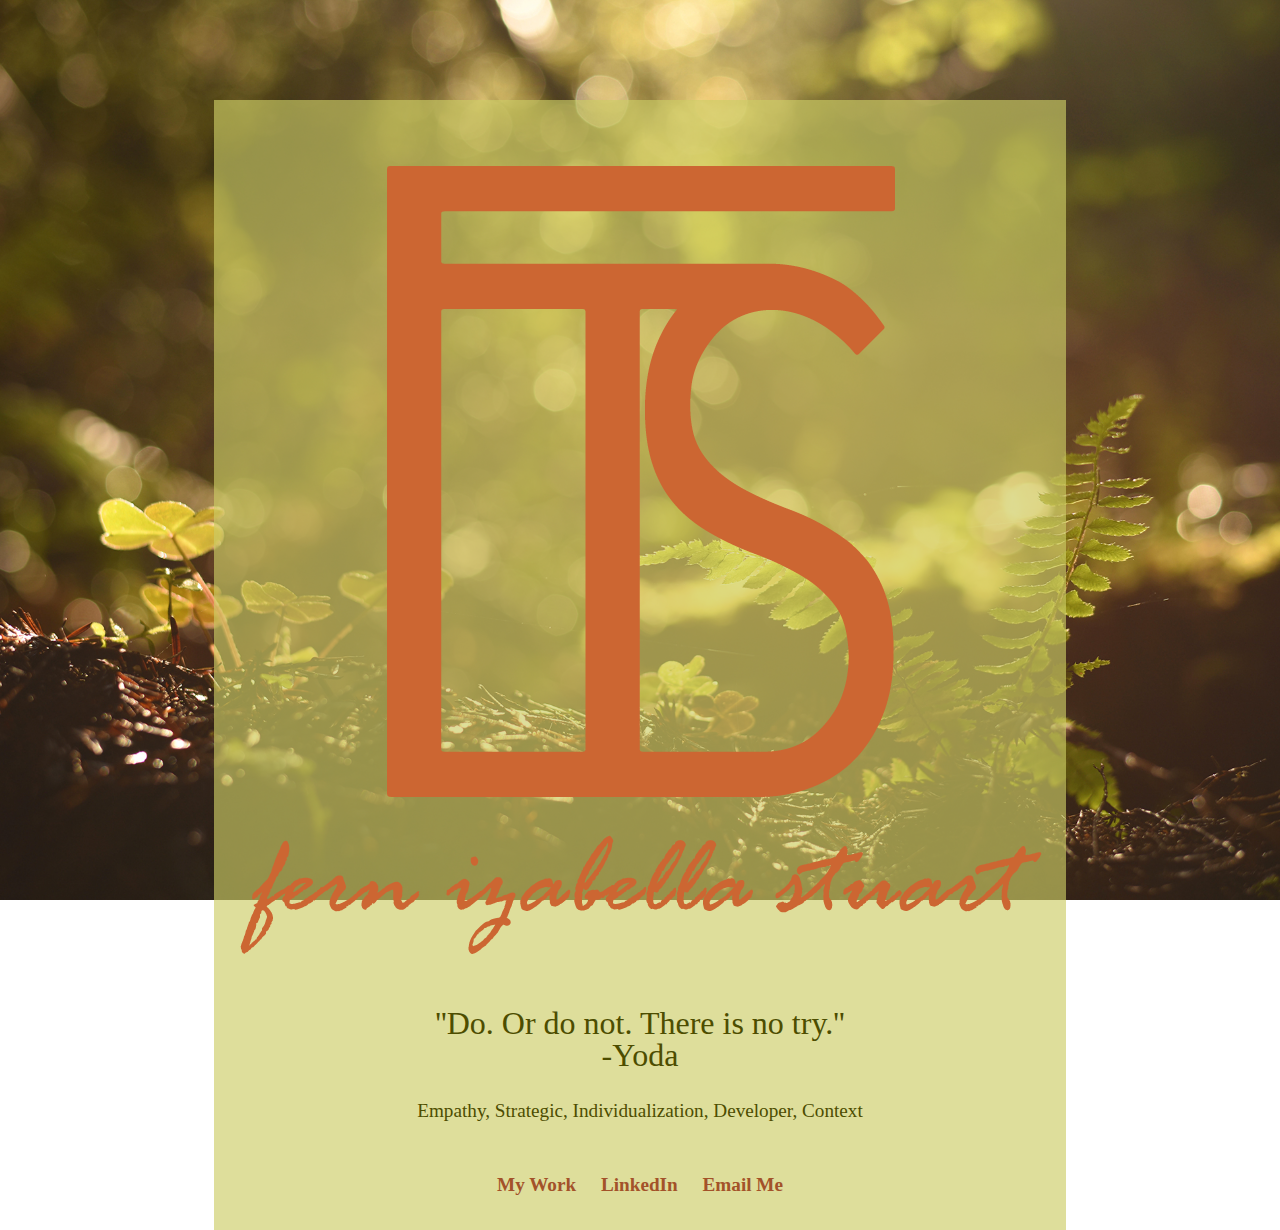
<file: index.html>
<!DOCTYPE HTML>
<html>

<head>
       
<meta charset=”UTF-8”>

    <!-- THE TITLE WILL APPEAR IN THE BROWSER WINDOW OR TAB -->
    <title> Fern Stuart contact page </title>
    
    <link rel="stylesheet" href="styles-contact.css">

</head>

<body>
    <div class="center">
        <img id="logo" src="images/fern_logo@2x.png" width= "802" height= "788" alt="Fern Stuart's Logo">
        <h1>''Do. Or do not. There is no try.''<br>-Yoda</h1>
        <h2></h2>
        <p> Empathy, Strategic, Individualization, Developer, Context </p>
    
    <nav>
        <ul>
            <li><a href="https//www.behance.net">My Work</a></li>
            <li><a href="https://www.linkedin.com/in/fern-stuart-613976186/">LinkedIn</a></li>
            <li><a href="mailto:fstuart@calpoly.edu">Email Me</a></li>  
        </ul>
    </nav>

    
    </div> <!--end of center div-->
    
    
</body>

</html>
</file>
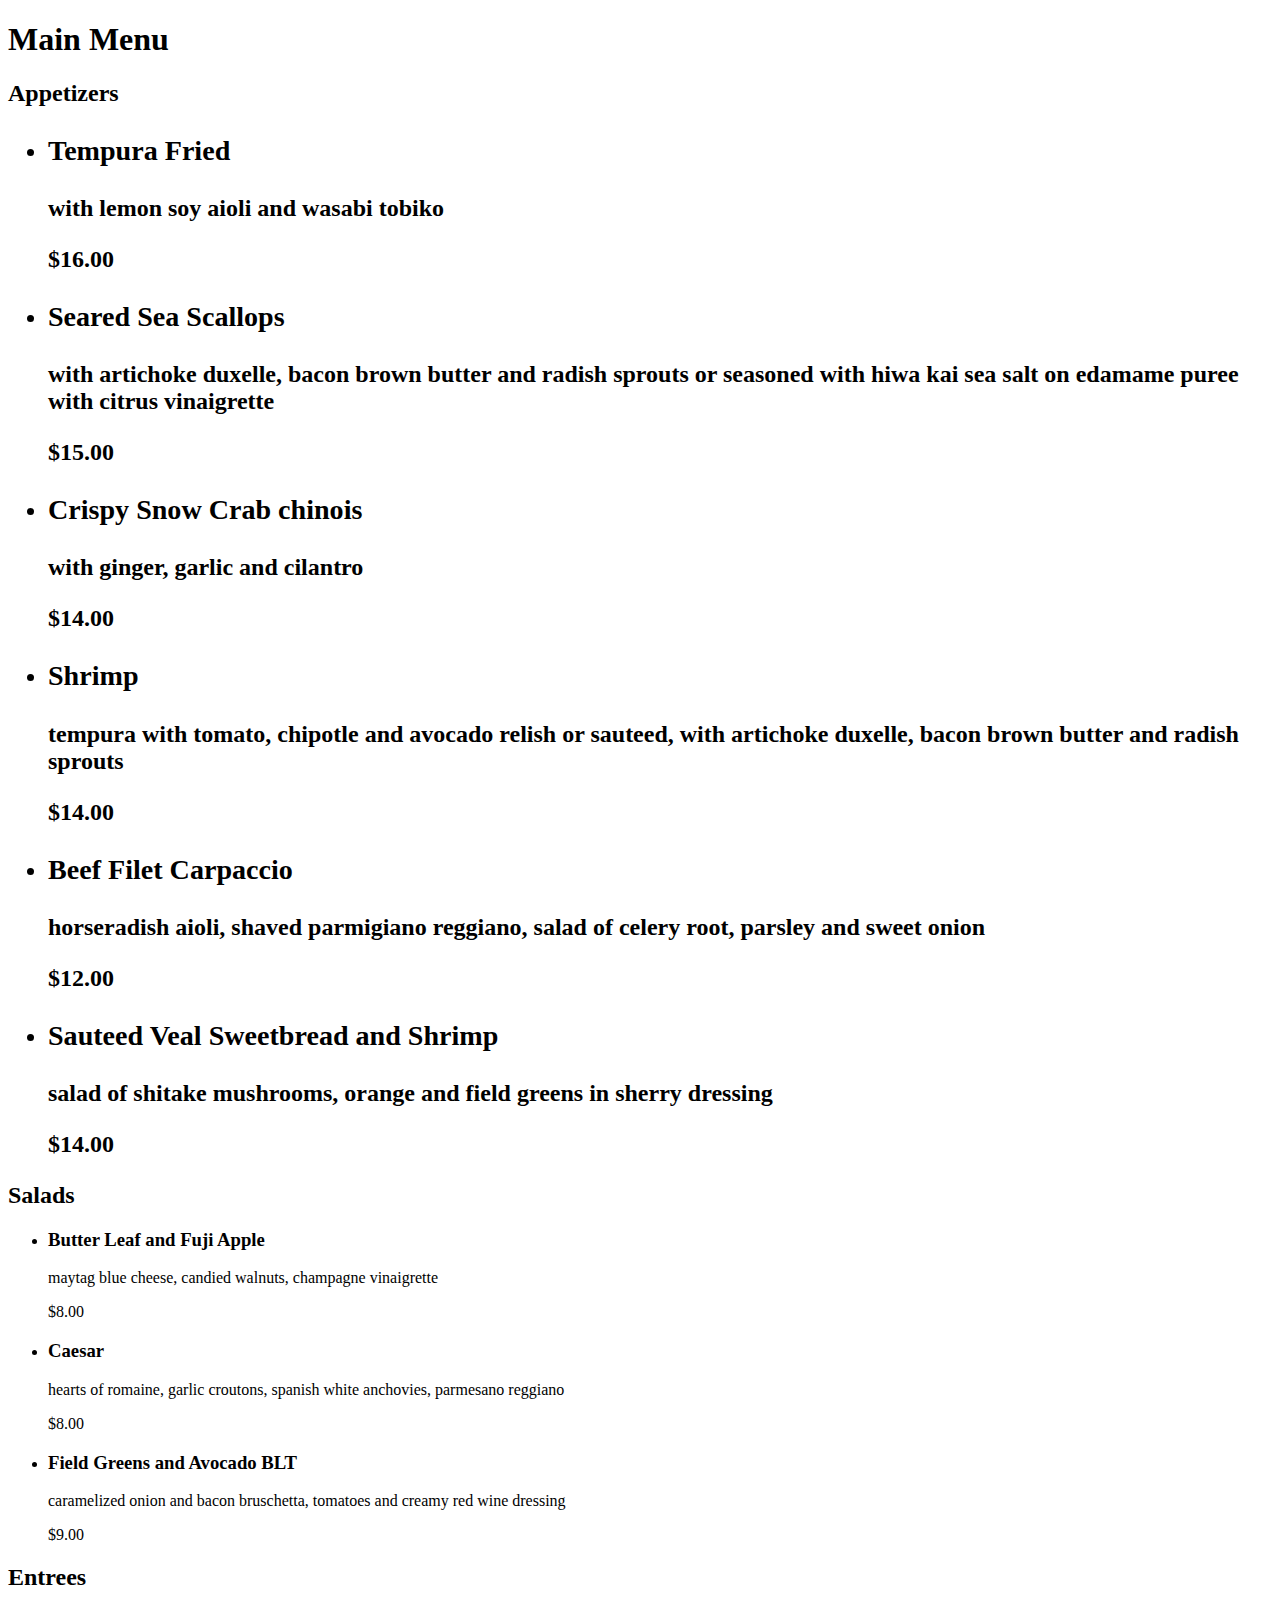
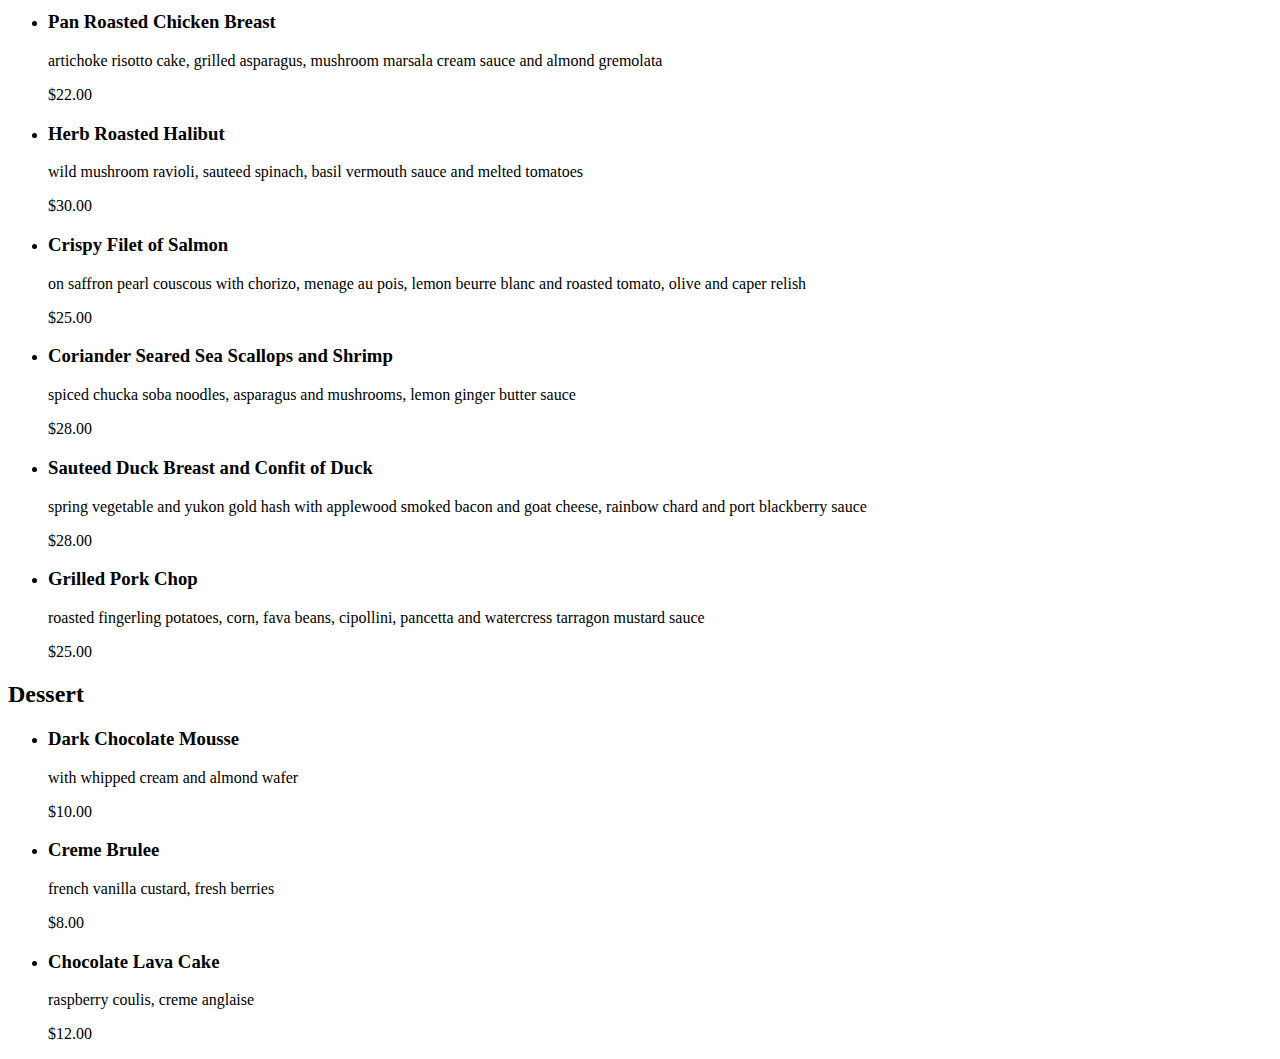
<file: grc338/restaurantmenu/index.html>
<!doctype html>
<html>
   <head>
      <meta charset="UTF-8" />
      <meta name="viewport" content="width=device-width, initial-scale=1" />
      <meta http-equiv="Cache-Control" content="no-cache, no-store, must-revalidate" />
      <meta http-equiv="Pragma" content="no-cache" />
      <meta http-equiv="Expires" content="0" />
      <title>Koberl at Blue</title>
   </head>
   <body>
      <h1>Main Menu</h1>
      <h2>
      Appetizers</hi>
      <ul>
         <li>
            <h3>Tempura Fried</h3>
            <p>with lemon soy aioli and wasabi tobiko</p>
            <p>$16.00</p>
         </li>
         <li>
            <h3>Seared Sea Scallops</h3>
            <p>with artichoke duxelle, bacon brown butter and radish sprouts or seasoned with hiwa kai sea salt on edamame puree with citrus vinaigrette</p>
            <p>$15.00</p>
         </li>
         <li>
            <h3>Crispy Snow Crab chinois</h3>
            <p>with ginger, garlic and cilantro</p>
            <p>$14.00</p>
         </li>
         <li>
            <h3>Shrimp</h3>
            <p>tempura with tomato, chipotle and avocado relish or sauteed, with artichoke duxelle, bacon brown butter and radish sprouts</p>
            <p>$14.00</p>
         </li>
         <li>
            <h3>Beef Filet Carpaccio</h3>
            <p>horseradish aioli, shaved parmigiano reggiano, salad of celery root, parsley and sweet onion</p>
            <p>$12.00</p>
         </li>
         <li>
            <h3>Sauteed Veal Sweetbread and Shrimp</h3>
            <p>salad of shitake mushrooms, orange and field greens in sherry dressing</p>
            <p>$14.00</p>
         </li>
      </ul>
      <h2>
      Salads</h1>
      <ul>
         <li>
            <h3>Butter Leaf and Fuji Apple</h3>
            <p>maytag blue cheese, candied walnuts, champagne vinaigrette</p>
            <p>$8.00</p>
         </li>
         <li>
            <h3>Caesar</h3>
            <p>hearts of romaine, garlic croutons, spanish white anchovies, parmesano reggiano</p>
            <p>$8.00</p>
         </li>
         <li>
            <h3>Field Greens and Avocado BLT</h3>
            <p>caramelized onion and bacon bruschetta, tomatoes and creamy red wine dressing</p>
            <p>$9.00</p>
         </li>
      </ul>
      <h2>
      Entrees</h1>
      <ul>
         <li>
            <h3>Pan Roasted Chicken Breast</h3>
            <p>artichoke risotto cake, grilled asparagus, mushroom marsala cream sauce and almond gremolata</p>
            <p>$22.00</p>
         </li>
         <li>
            <h3>Herb Roasted Halibut</h3>
            <p>wild mushroom ravioli, sauteed spinach, basil vermouth sauce and melted tomatoes</p>
            <p>$30.00</p>
         </li>
         <li>
            <h3>Crispy Filet of Salmon</h3>
            <p>on saffron pearl couscous with chorizo, menage au pois, lemon beurre blanc and roasted tomato, olive and caper relish</p>
            <p>$25.00</p>
         </li>
         <li>
            <h3>Coriander Seared Sea Scallops and Shrimp</h3>
            <p>spiced chucka soba noodles, asparagus and mushrooms, lemon ginger butter sauce</p>
            <p>$28.00</p>
         </li>
         <li>
            <h3>Sauteed Duck Breast and Confit of Duck</h3>
            <p>spring vegetable and yukon gold hash with applewood smoked bacon and goat cheese, rainbow chard and port blackberry sauce</p>
            <p>$28.00</p>
         </li>
         <li>
            <h3>Grilled Pork Chop</h3>
            <p>roasted fingerling potatoes, corn, fava beans, cipollini, pancetta and watercress tarragon mustard sauce</p>
            <p>$25.00</p>
         </li>
      </ul>
      <h2>
         Dessert</h1>
         <ul>
            <li>
               <h3>Dark Chocolate Mousse</h3>
               <p>with whipped cream and almond wafer</p>
               <p>$10.00</p>
            </li>
            <li>
               <h3>Creme Brulee</h3>
               <p>french vanilla custard, fresh berries</p>
               <p>$8.00</p>
            </li>
            <li>
               <h3>Chocolate Lava Cake</h3>
               <p>raspberry coulis, creme anglaise</p>
               <p>$12.00</p>
            </li>
         </ul>
      </h2>
   </body>
</html>
</file>
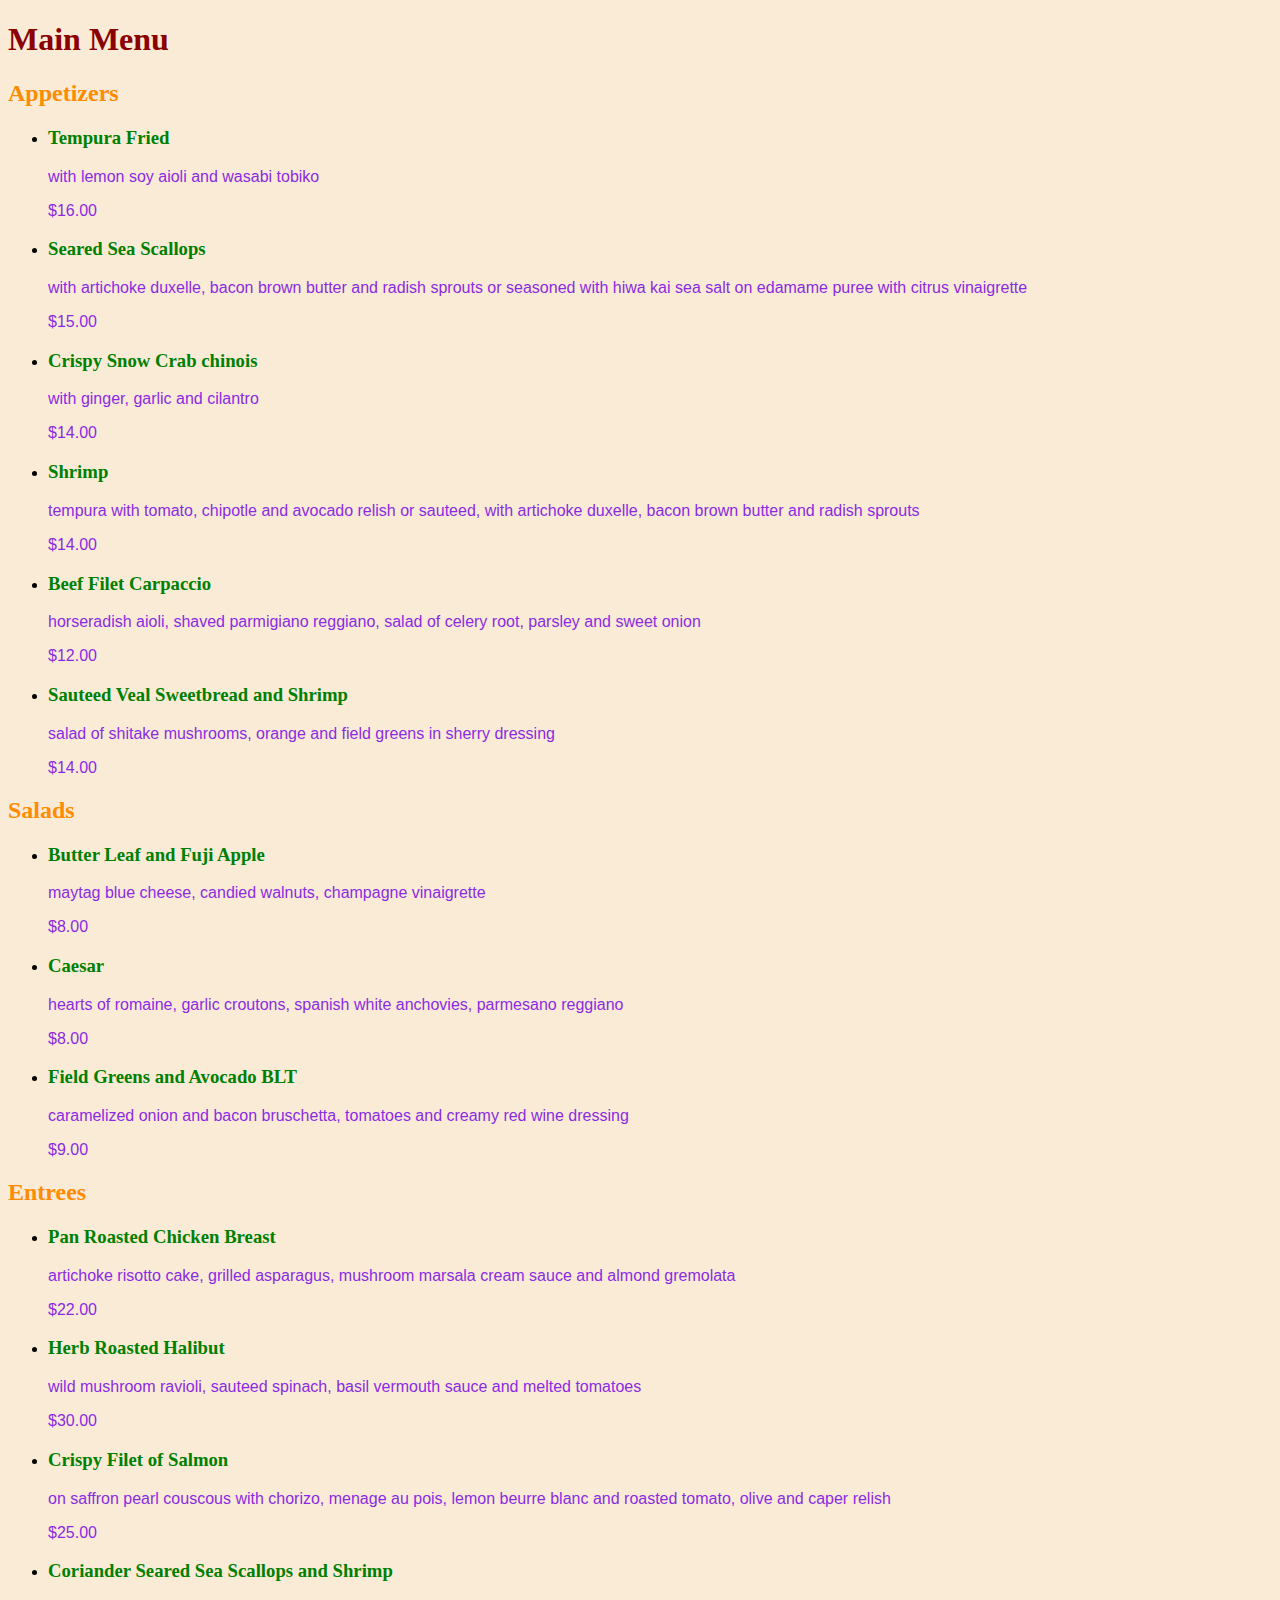
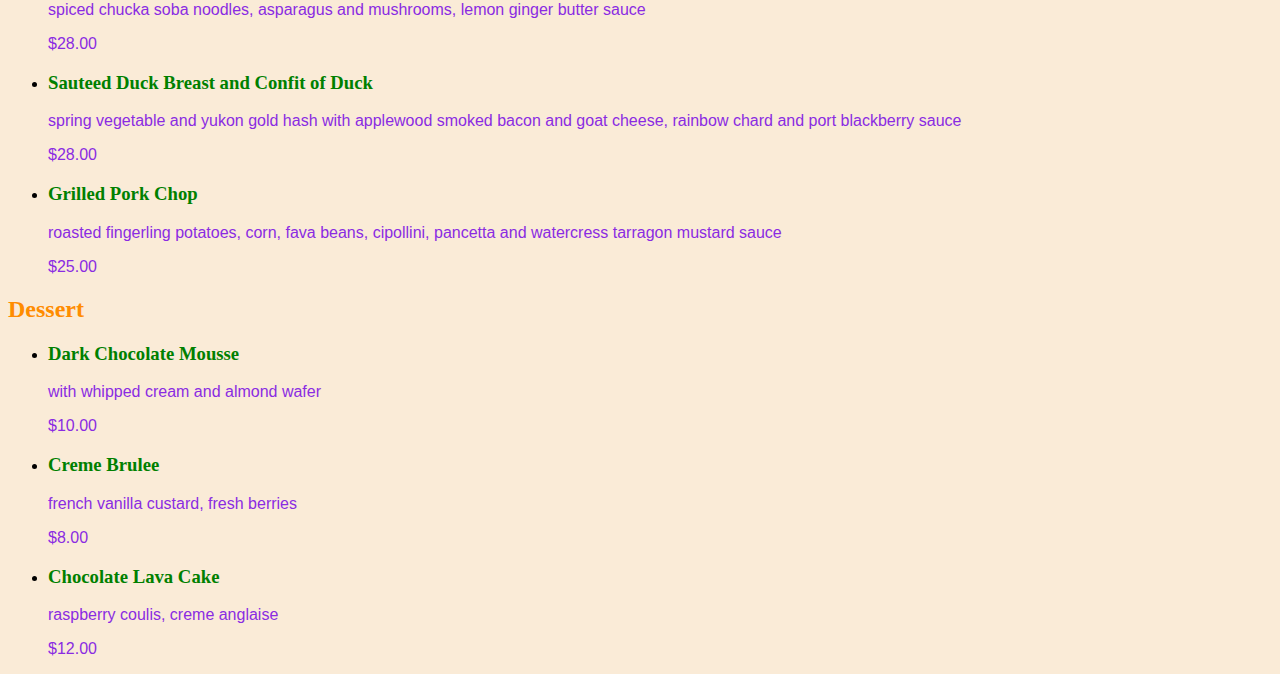
<file: grc338/restaurantmenucss/index.html>
<!doctype html>
<html>
   <head>
       <meta name="viewport" content="width=device-width, initial-scale=1.0">  
<link rel="stylesheet" type="text/css" href="style.css">
      <meta charset="UTF-8" />
      <meta name="viewport" content="width=device-width, initial-scale=1" />
      <meta http-equiv="Cache-Control" content="no-cache, no-store, must-revalidate" />
      <meta http-equiv="Pragma" content="no-cache" />
      <meta http-equiv="Expires" content="0" />
      <title>Koberl at Blue</title>
   </head>
   <body>
      <h1>Main Menu</h1>
      <h2>
      Appetizers</h1>
      <ul>
         <li>
            <h3>Tempura Fried</h3>
            <p>with lemon soy aioli and wasabi tobiko</p>
            <p>$16.00</p>
         </li>
         <li>
            <h3>Seared Sea Scallops</h3>
            <p>with artichoke duxelle, bacon brown butter and radish sprouts or seasoned with hiwa kai sea salt on edamame puree with citrus vinaigrette</p>
            <p>$15.00</p>
         </li>
         <li>
            <h3>Crispy Snow Crab chinois</h3>
            <p>with ginger, garlic and cilantro</p>
            <p>$14.00</p>
         </li>
         <li>
            <h3>Shrimp</h3>
            <p>tempura with tomato, chipotle and avocado relish or sauteed, with artichoke duxelle, bacon brown butter and radish sprouts</p>
            <p>$14.00</p>
         </li>
         <li>
            <h3>Beef Filet Carpaccio</h3>
            <p>horseradish aioli, shaved parmigiano reggiano, salad of celery root, parsley and sweet onion</p>
            <p>$12.00</p>
         </li>
         <li>
            <h3>Sauteed Veal Sweetbread and Shrimp</h3>
            <p>salad of shitake mushrooms, orange and field greens in sherry dressing</p>
            <p>$14.00</p>
         </li>
      </ul>
      <h2>
      Salads</h1>
      <ul>
         <li>
            <h3>Butter Leaf and Fuji Apple</h3>
            <p>maytag blue cheese, candied walnuts, champagne vinaigrette</p>
            <p>$8.00</p>
         </li>
         <li>
            <h3>Caesar</h3>
            <p>hearts of romaine, garlic croutons, spanish white anchovies, parmesano reggiano</p>
            <p>$8.00</p>
         </li>
         <li>
            <h3>Field Greens and Avocado BLT</h3>
            <p>caramelized onion and bacon bruschetta, tomatoes and creamy red wine dressing</p>
            <p>$9.00</p>
         </li>
      </ul>
      <h2>
      Entrees</h1>
      <ul>
         <li>
            <h3>Pan Roasted Chicken Breast</h3>
            <p>artichoke risotto cake, grilled asparagus, mushroom marsala cream sauce and almond gremolata</p>
            <p>$22.00</p>
         </li>
         <li>
            <h3>Herb Roasted Halibut</h3>
            <p>wild mushroom ravioli, sauteed spinach, basil vermouth sauce and melted tomatoes</p>
            <p>$30.00</p>
         </li>
         <li>
            <h3>Crispy Filet of Salmon</h3>
            <p>on saffron pearl couscous with chorizo, menage au pois, lemon beurre blanc and roasted tomato, olive and caper relish</p>
            <p>$25.00</p>
         </li>
         <li>
            <h3>Coriander Seared Sea Scallops and Shrimp</h3>
            <p>spiced chucka soba noodles, asparagus and mushrooms, lemon ginger butter sauce</p>
            <p>$28.00</p>
         </li>
         <li>
            <h3>Sauteed Duck Breast and Confit of Duck</h3>
            <p>spring vegetable and yukon gold hash with applewood smoked bacon and goat cheese, rainbow chard and port blackberry sauce</p>
            <p>$28.00</p>
         </li>
         <li>
            <h3>Grilled Pork Chop</h3>
            <p>roasted fingerling potatoes, corn, fava beans, cipollini, pancetta and watercress tarragon mustard sauce</p>
            <p>$25.00</p>
         </li>
      </ul>
      <h2>
         Dessert</h1>
         <ul>
            <li>
               <h3>Dark Chocolate Mousse</h3>
               <p>with whipped cream and almond wafer</p>
               <p>$10.00</p>
            </li>
            <li>
               <h3>Creme Brulee</h3>
               <p>french vanilla custard, fresh berries</p>
               <p>$8.00</p>
            </li>
            <li>
               <h3>Chocolate Lava Cake</h3>
               <p>raspberry coulis, creme anglaise</p>
               <p>$12.00</p>
            </li>
         </ul>
      </h2>
   </body>
</html>
</file>
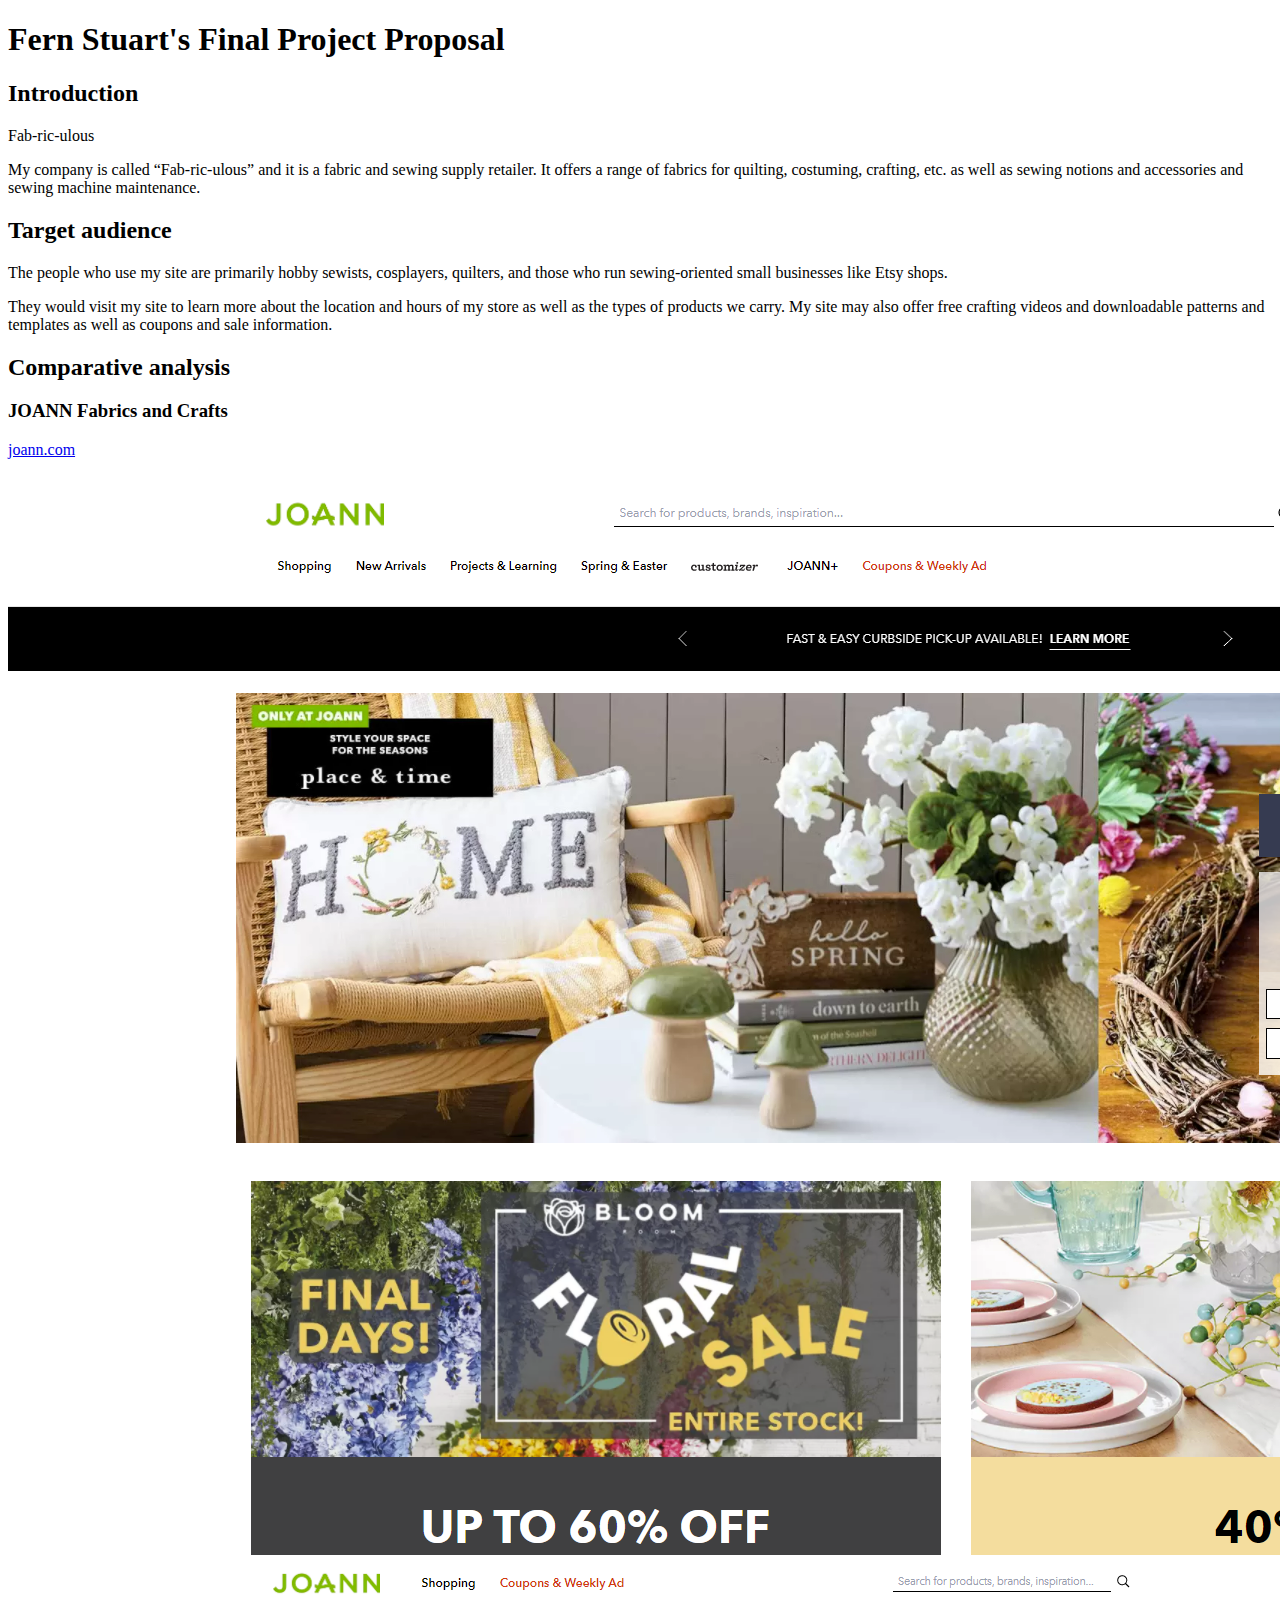
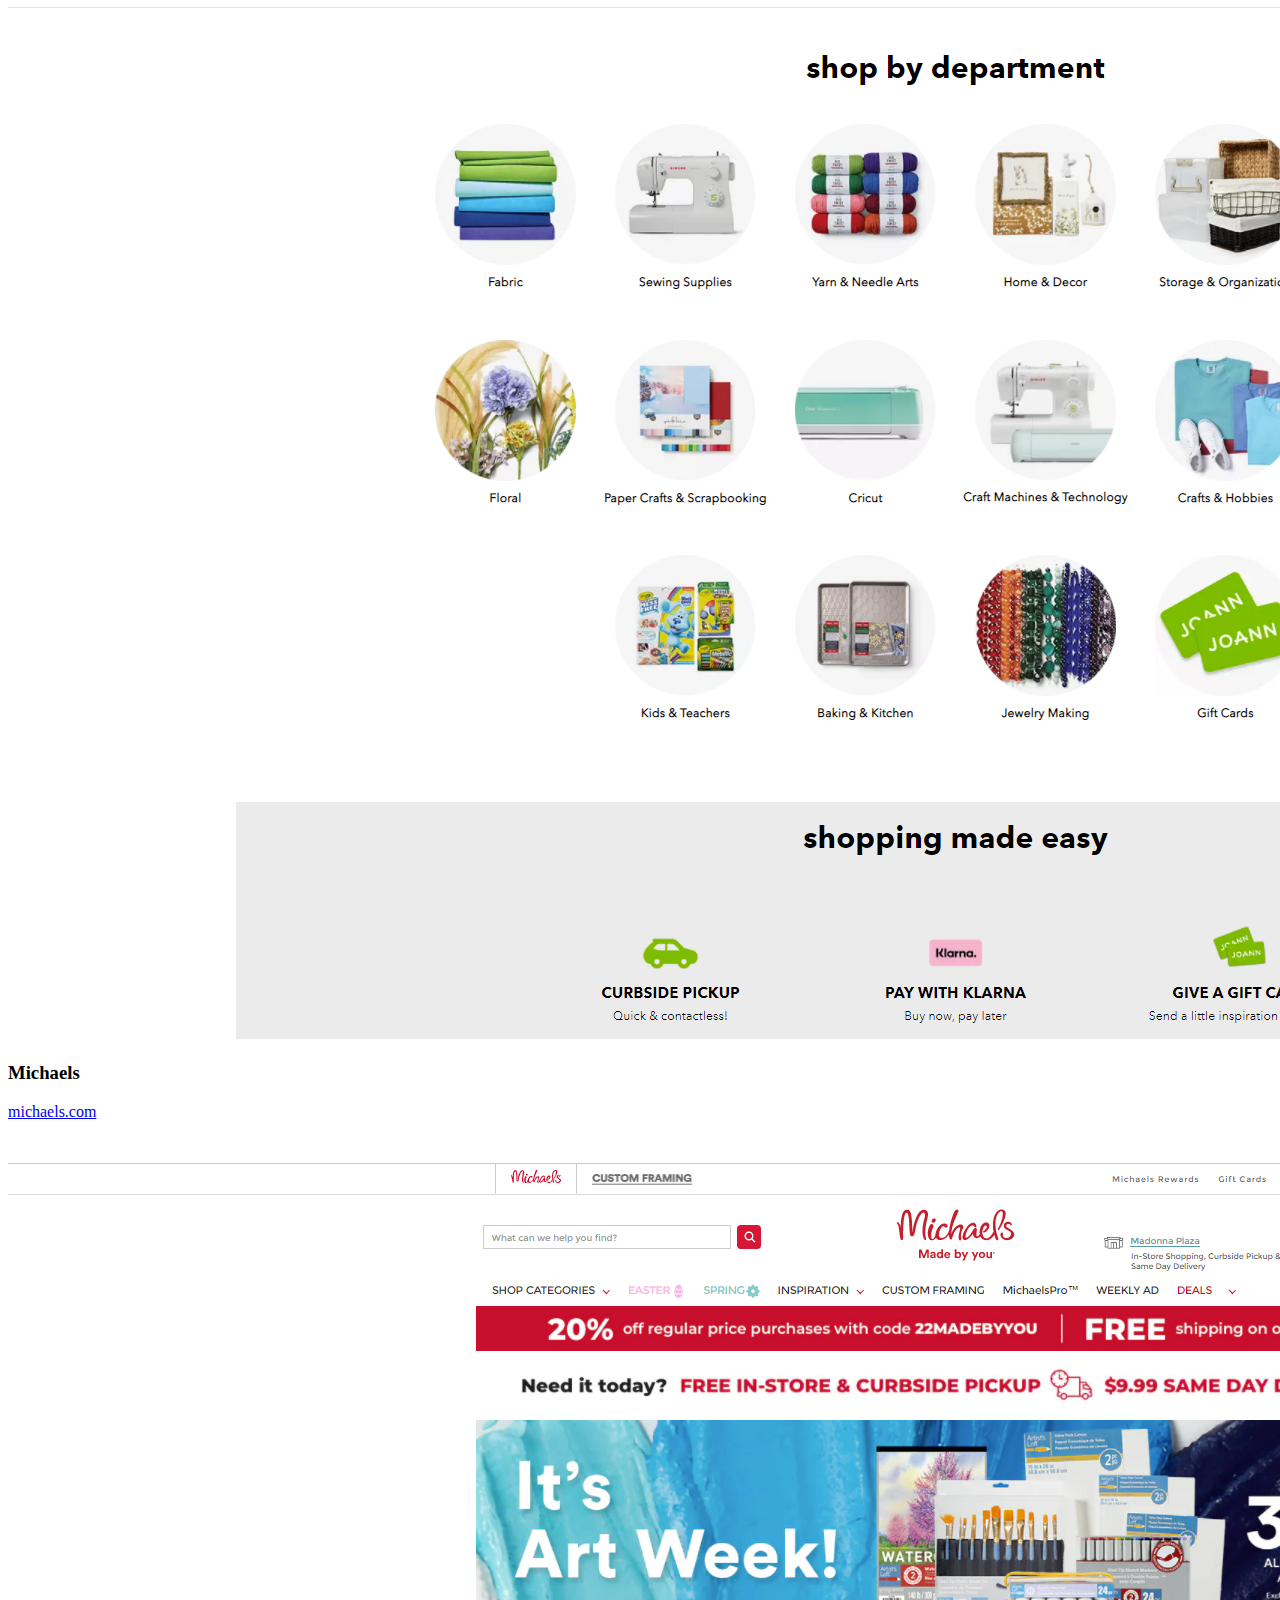
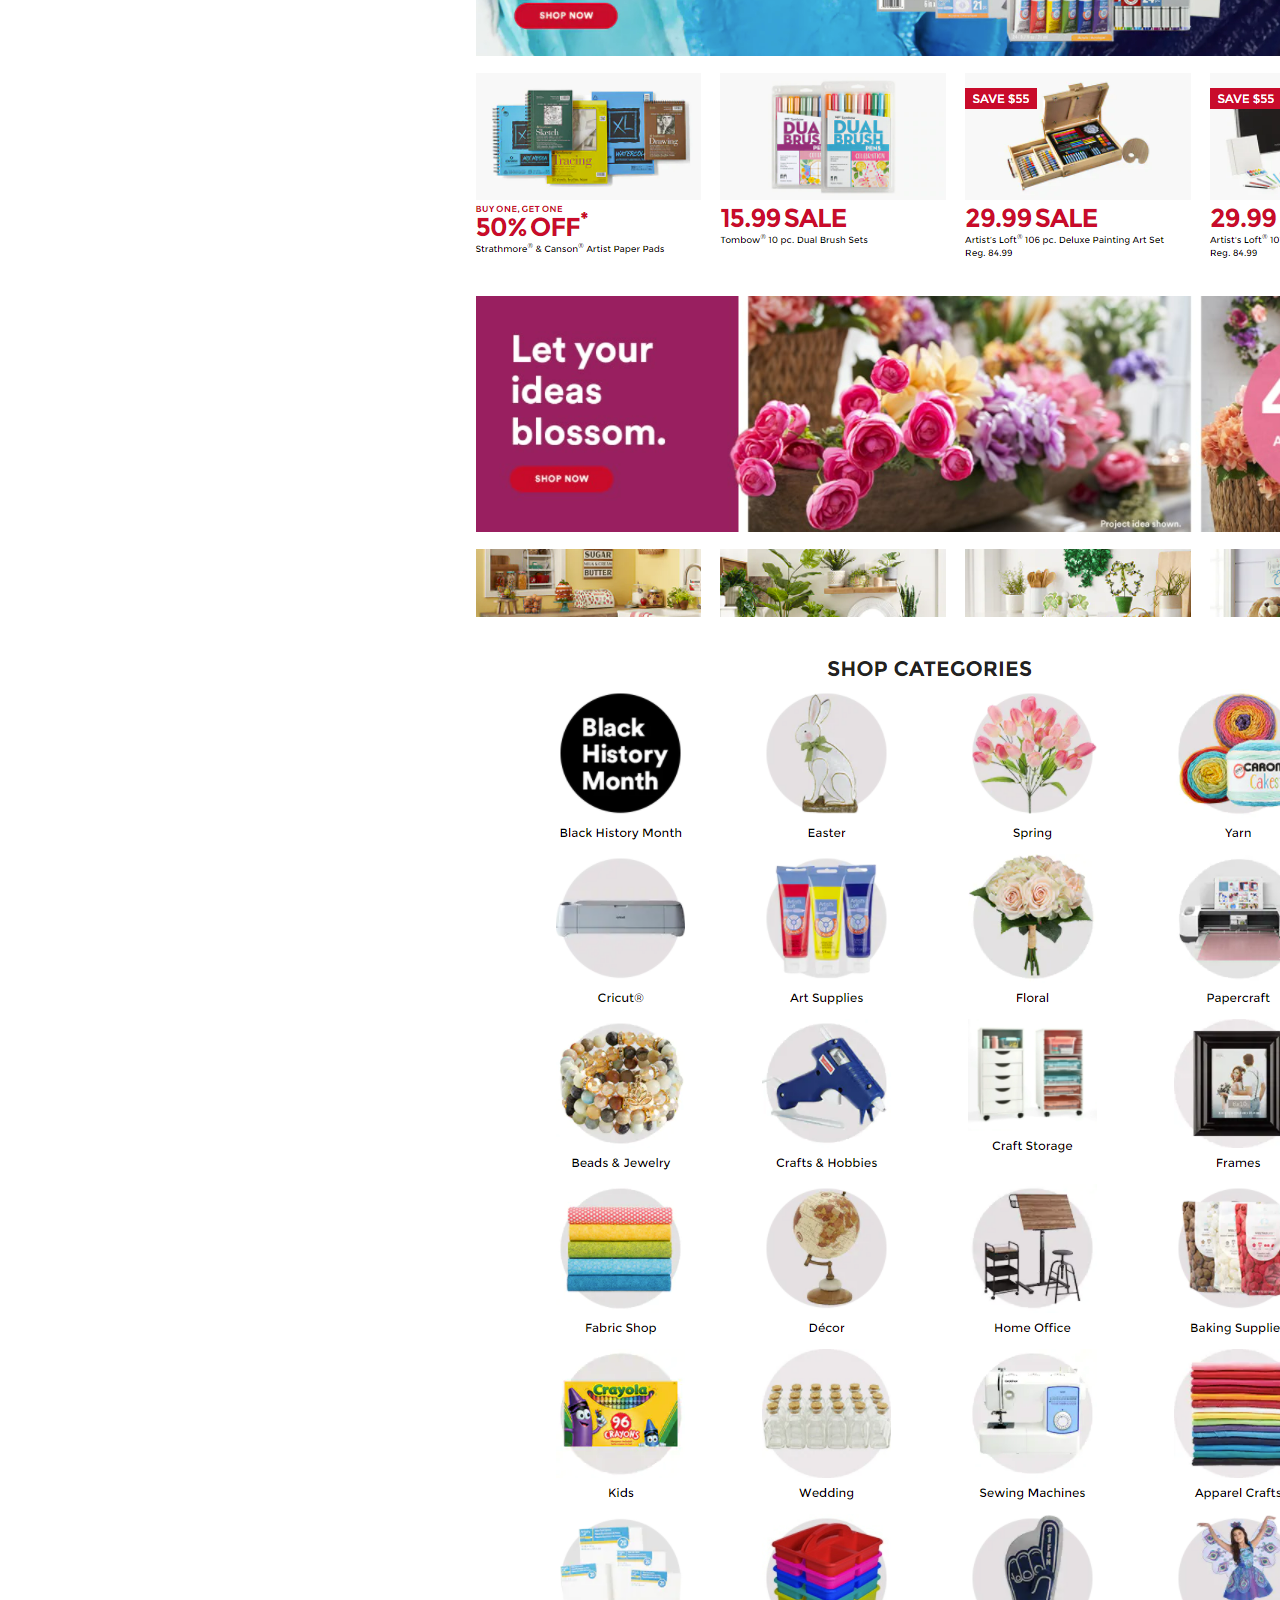
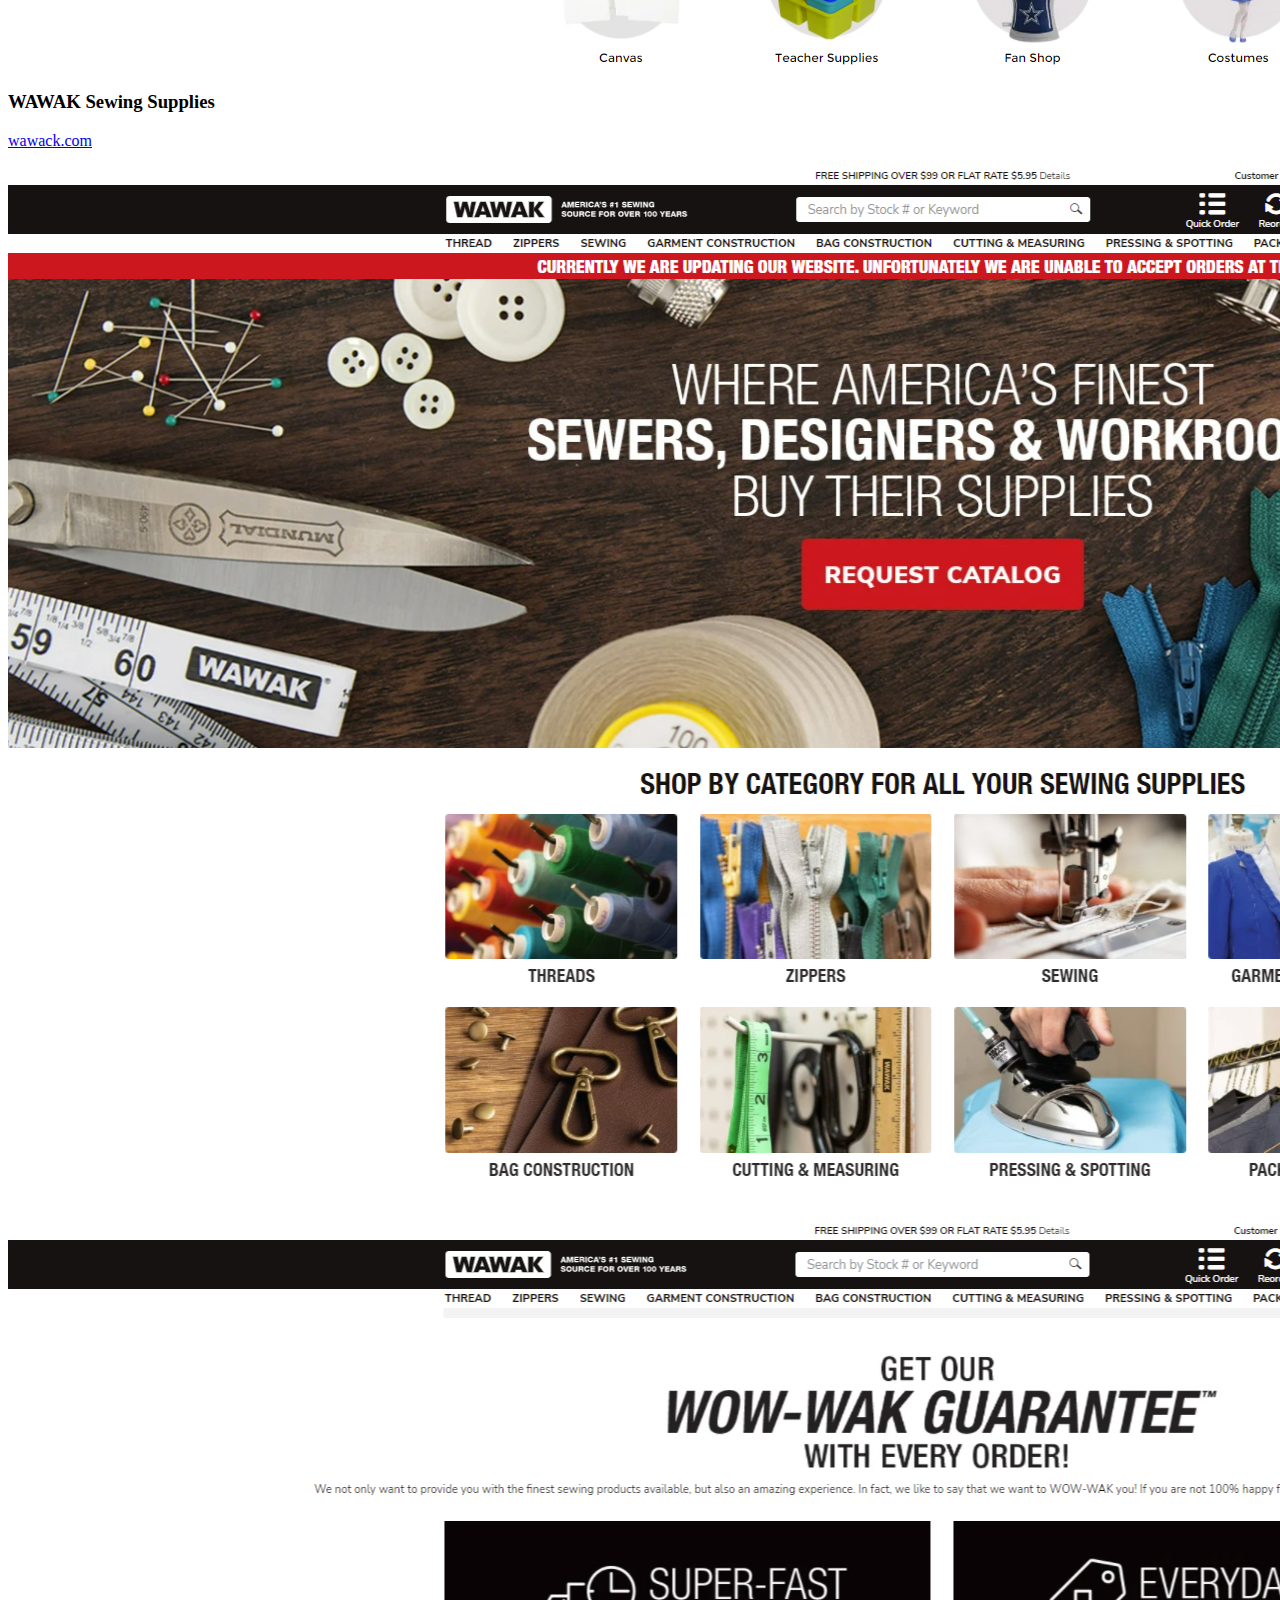
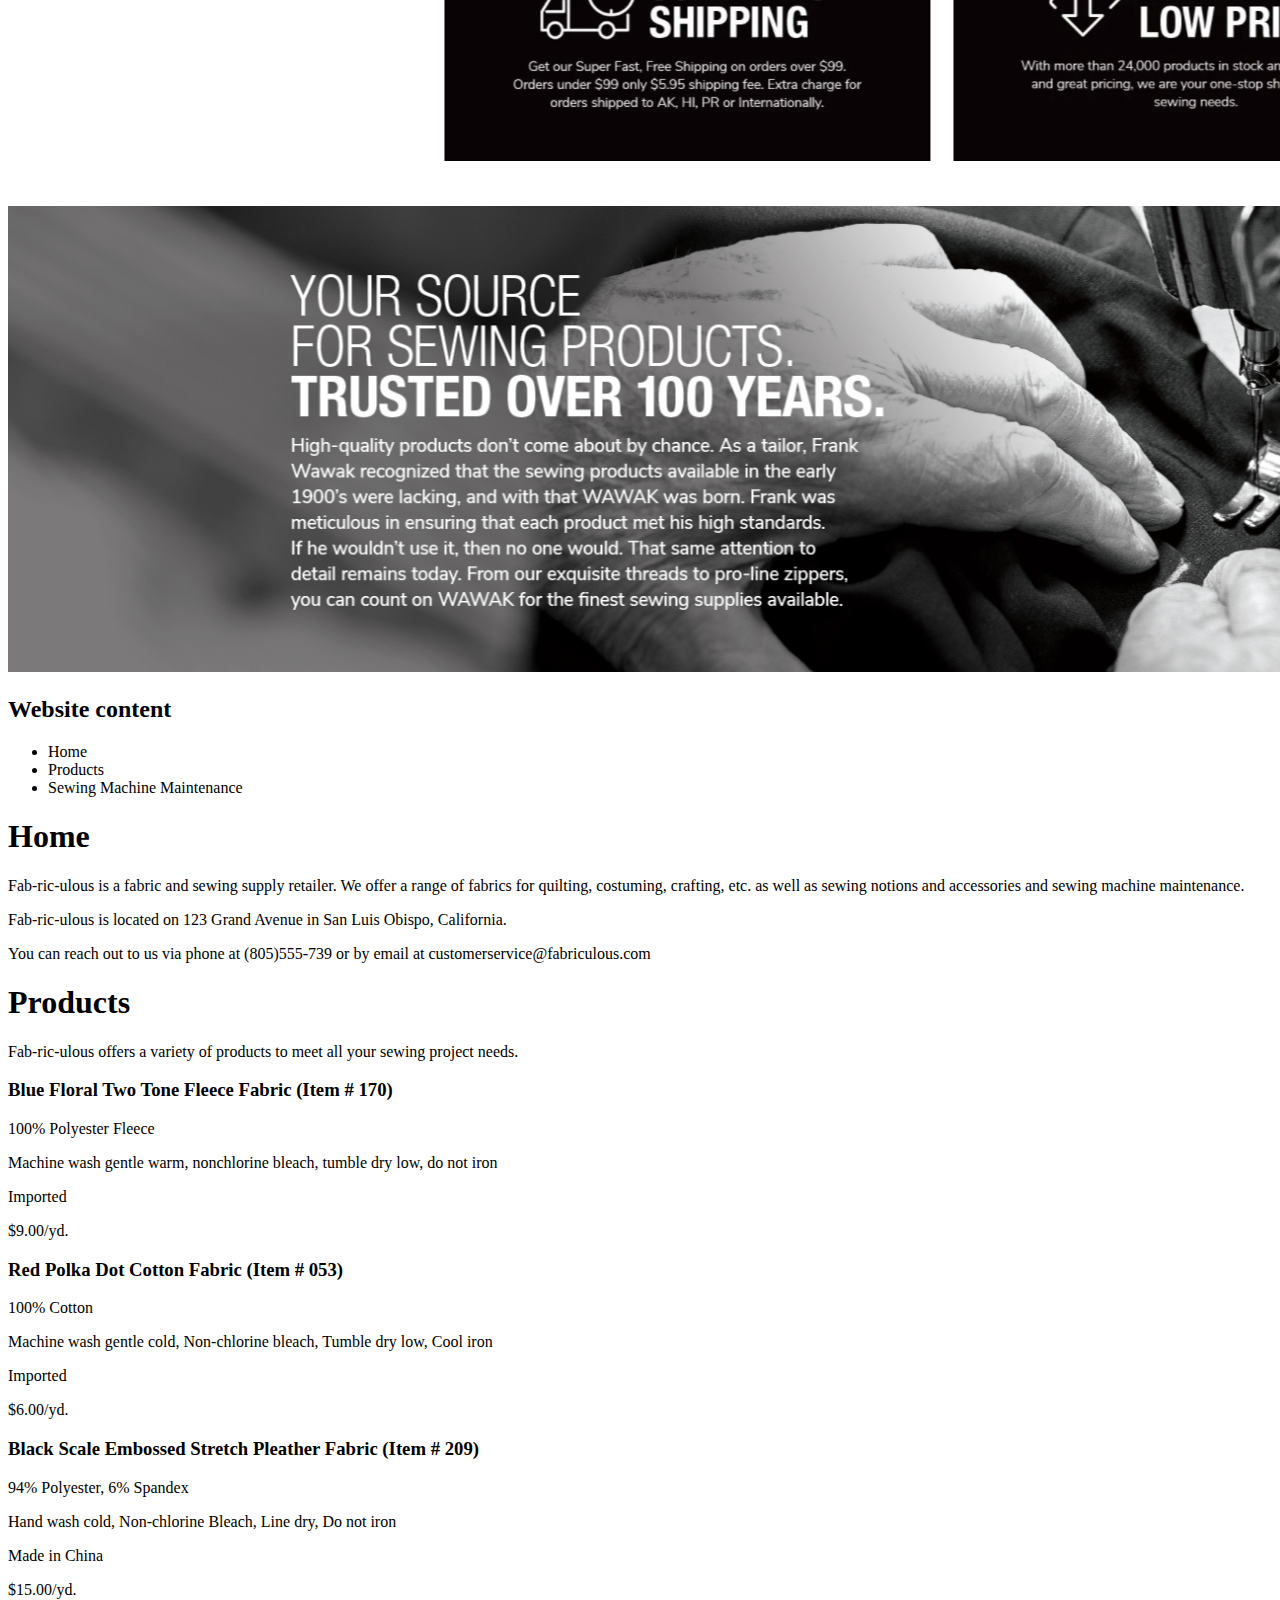
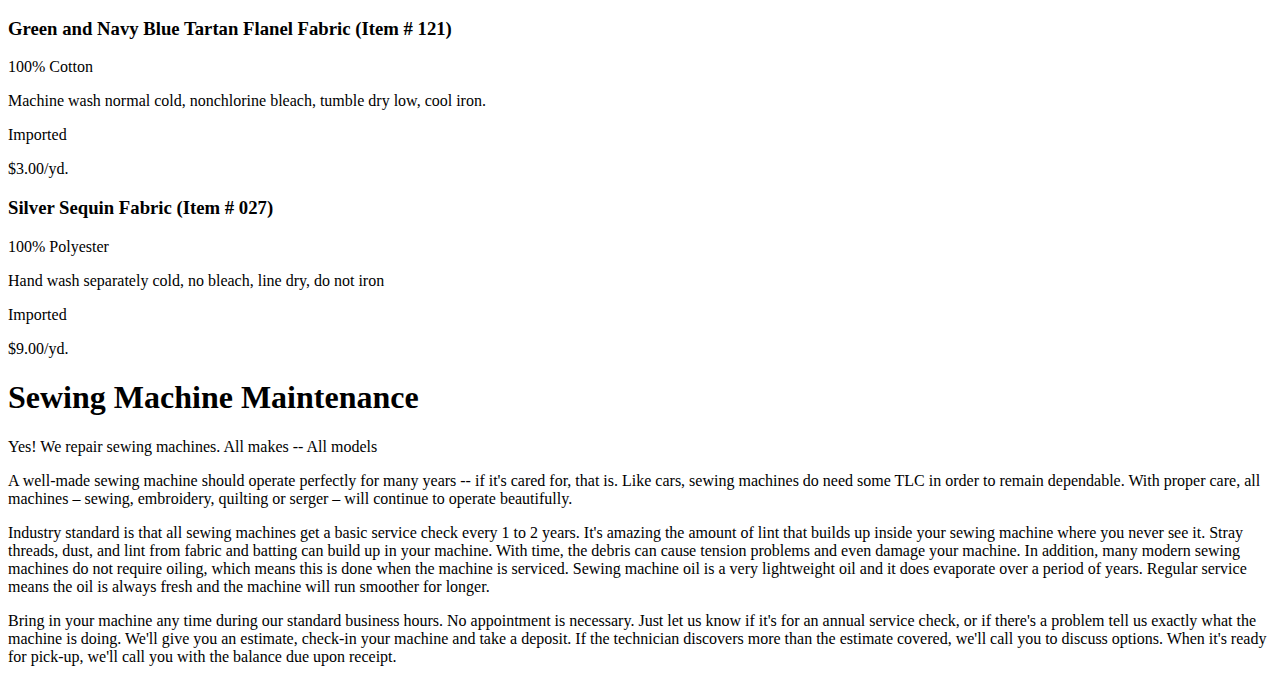
<file: grc338/website-proposal/index.html>
<!DOCTYPE html>
<html>
    <head>
        <meta charset="UTF-8" />
        <meta name="viewport" content="width=device-width, initial-scale=1" />
        <link rel="stylesheet" type="text/css" href="https://grc-ribeiro.github.io/files/proposal.css" />
        <!-- Leave this line as is. -->
        <title>Fern Stuart - Final project proposal</title>
        <!--please change Your Name to your name-->
    </head>
    <body>
        <div class="container">
            <h1>Fern Stuart's Final Project Proposal</h1>

            <h2>Introduction</h2>

            <p>Fab-ric-ulous</p>

            <p>
                My company is called “Fab-ric-ulous” and it is a fabric and sewing supply retailer. It offers a range of fabrics for quilting, costuming, crafting, etc. as well as sewing notions and accessories and sewing machine
                maintenance.
            </p>

            <h2>Target audience</h2>

            <p>The people who use my site are primarily hobby sewists, cosplayers, quilters, and those who run sewing-oriented small businesses like Etsy shops.</p>

            <p>
                They would visit my site to learn more about the location and hours of my store as well as the types of products we carry. My site may also offer free crafting videos and downloadable patterns and templates as well as
                coupons and sale information.
            </p>

            <h2>Comparative analysis</h2>

            <h3>JOANN Fabrics and Crafts</h3>

            <p><a href="https://www.joann.com/">joann.com</a></p>

            <img src="joanne1.png" alt="Screenshot of the home page of the Joanne Fabric and Crafts website." title="" />

            <img src="joanne2.png" alt="Screenshot of the deoartment navigation menu of the Joanne Fabric and Crafts website." title="" />

            <h3>Michaels</h3>

            <p><a href="https://www.michaels.com/">michaels.com</a></p>

            <img src="michaels1.png" alt="Screenshot of the home page of the Michaels website." title="" />

            <img src="michaels2.png" alt="Screenshot of the category navigation menu of the Michaels website." title="" />

            <h3>WAWAK Sewing Supplies</h3>

            <p><a href="https://www.wawak.com/">wawack.com</a></p>

            <img src="wawak1.png" alt="Screenshot of the home page of the Wawak website." title="" />

            <img src="wawak2.png" alt="Screenshot of the 'wow-wak garuntee' on the Wawak website." title="" />

            <h2>Website content</h2>

            <nav>
                <ul>
                    <li>Home</li>
                    <li>Products</li>
                    <li>Sewing Machine Maintenance</li>
                </ul>
            </nav>

            <section>
                <h1>Home</h1>
                <!-- Home, About us, Contact, etc. -->

                <p>Fab-ric-ulous is a fabric and sewing supply retailer. We offer a range of fabrics for quilting, costuming, crafting, etc. as well as sewing notions and accessories and sewing machine maintenance.</p>
                <p>Fab-ric-ulous is located on 123 Grand Avenue in San Luis Obispo, California.</p>

                <p>You can reach out to us via phone at (805)555-739 or by email at customerservice@fabriculous.com</p>
            </section>

            <section>
                <h1>Products</h1>
                <!-- Home, About us, Contact, etc. -->

                <p>Fab-ric-ulous offers a variety of products to meet all your sewing project needs.</p>
                <!-- This is a placeholder! Change it to the actual content of your page. -->

                <li>
                    <h3>Blue Floral Two Tone Fleece Fabric (Item # 170)</h3>
                    <p>100% Polyester Fleece</p>
                    <p>Machine wash gentle warm, nonchlorine bleach, tumble dry low, do not iron</p>
                    <p>Imported</p>
                    <p>$9.00/yd.</p>
                </li>

                <li>
                    <h3>Red Polka Dot Cotton Fabric (Item # 053)</h3>
                    <p>100% Cotton</p>
                    <p>Machine wash gentle cold, Non-chlorine bleach, Tumble dry low, Cool iron</p>
                    <p>Imported</p>
                    <p>$6.00/yd.</p>
                </li>

                <li>
                    <h3>Black Scale Embossed Stretch Pleather Fabric (Item # 209)</h3>
                    <p>94% Polyester, 6% Spandex</p>
                    <p>Hand wash cold, Non-chlorine Bleach, Line dry, Do not iron</p>
                    <p>Made in China</p>
                    <p>$15.00/yd.</p>
                </li>

                <li>
                    <h3>Green and Navy Blue Tartan Flanel Fabric (Item # 121)</h3>
                    <p>100% Cotton</p>
                    <p>Machine wash normal cold, nonchlorine bleach, tumble dry low, cool iron.</p>
                    <p>Imported</p>
                    <p>$3.00/yd.</p>
                </li>

                <li>
                    <h3>Silver Sequin Fabric (Item # 027)</h3>
                    <p>100% Polyester</p>
                    <p>Hand wash separately cold, no bleach, line dry, do not iron</p>
                    <p>Imported</p>
                    <p>$9.00/yd.</p>
                </li>
            </section>

            <section>
                <h1>Sewing Machine Maintenance</h1>

                <p>Yes! We repair sewing machines. All makes -- All models</p>
                <p>
                    A well-made sewing machine should operate perfectly for many years -- if it's cared for, that is. Like cars, sewing machines do need some TLC in order to remain dependable. With proper care, all machines – sewing,
                    embroidery, quilting or serger – will continue to operate beautifully.
                </p>
                <p>
                    Industry standard is that all sewing machines get a basic service check every 1 to 2 years. It's amazing the amount of lint that builds up inside your sewing machine where you never see it. Stray threads, dust, and lint
                    from fabric and batting can build up in your machine. With time, the debris can cause tension problems and even damage your machine. In addition, many modern sewing machines do not require oiling, which means this is
                    done when the machine is serviced. Sewing machine oil is a very lightweight oil and it does evaporate over a period of years. Regular service means the oil is always fresh and the machine will run smoother for longer.
                </p>
                <p>
                    Bring in your machine any time during our standard business hours. No appointment is necessary. Just let us know if it's for an annual service check, or if there's a problem tell us exactly what the machine is doing.
                    We'll give you an estimate, check-in your machine and take a deposit. If the technician discovers more than the estimate covered, we'll call you to discuss options. When it's ready for pick-up, we'll call you with the
                    balance due upon receipt.
                </p>
            </section>
        </div>
    </body>
</html>
</file>
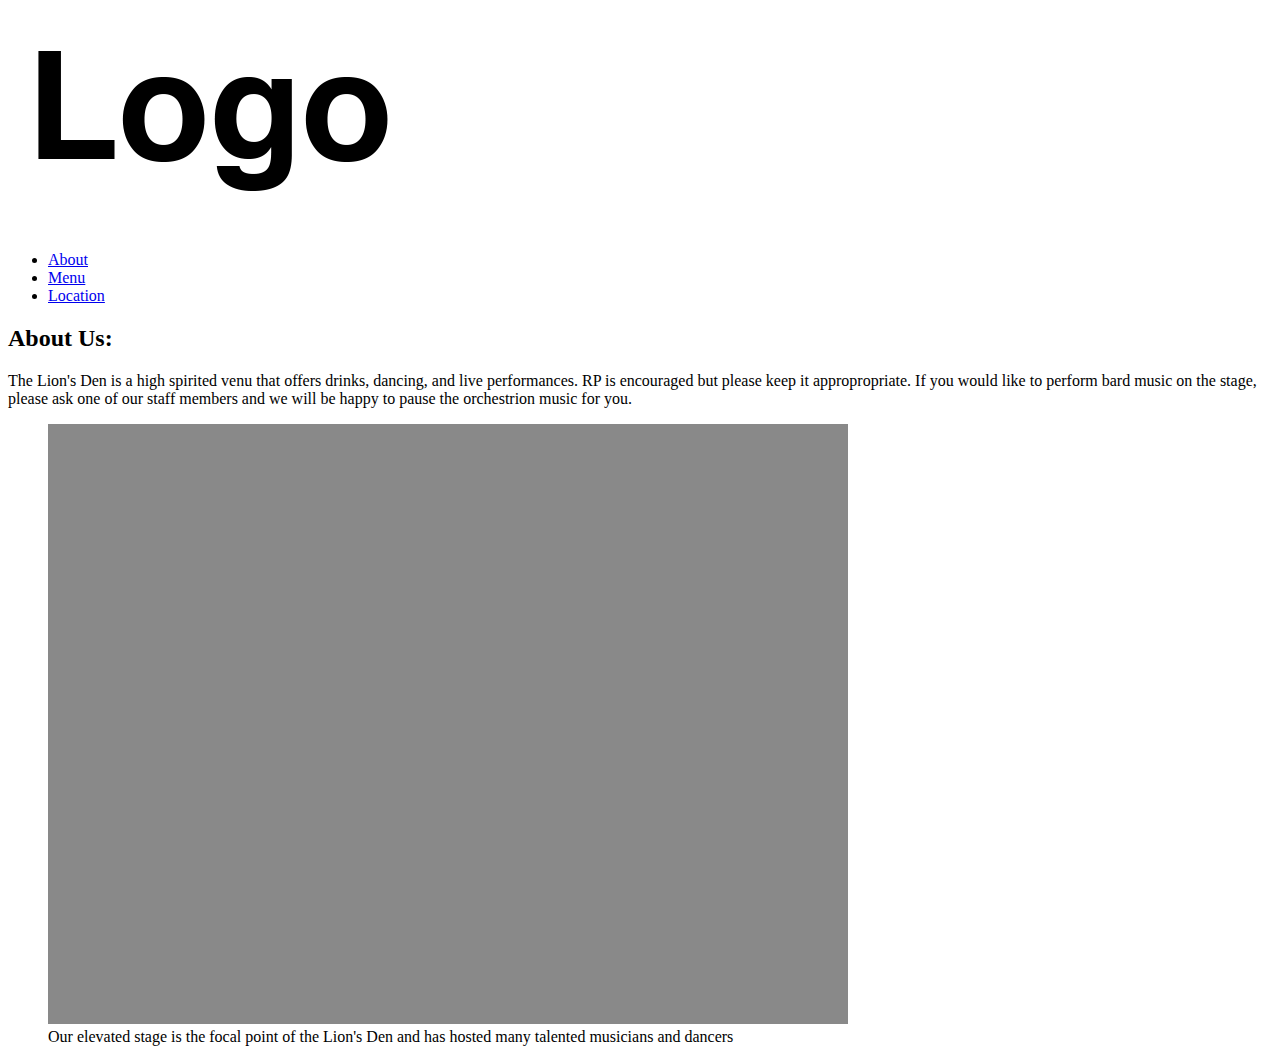
<file: grc338/website-content-hierarchy/about.html>
<!DOCTYPE html>
<html>
    <head>
        <meta charset="UTF-8" />
        <meta name="viewport" content="width=device-width, initial-scale=1" />
        <meta http-equiv="Cache-Control" content="no-cache, no-store, must-revalidate" />
        <meta http-equiv="Pragma" content="no-cache" />
        <meta http-equiv="Expires" content="0" />
        <title>The Lion's Den Tavern: About</title>
    </head>
    <body>
        <header>
            <h1>
                <a href="index.html"><img src="logo.png" alt="Lion's Den Logo" /></a>
            </h1>
            <nav>
                <ul>
                    <li><a href="about.html">About</a></li>
                    <li><a href="menu.html">Menu</a></li>
                    <li><a href="location.html">Location</a></li>
                </ul>
            </nav>
        </header>
        <h2>About Us:</h2>
        <p>
            The Lion's Den is a high spirited venu that offers drinks, dancing, and live performances. RP is encouraged but please keep it appropropriate. If you would like to perform bard music on the stage, please ask one of our staff
            members and we will be happy to pause the orchestrion music for you.
        </p>
        <figure>
            <img src="stage.jpg" alt="elevated stage in the Lion's Den tavern" />
            <figcaption>Our elevated stage is the focal point of the Lion's Den and has hosted many talented musicians and dancers</figcaption>
        </figure>
    </body>
</html>
</file>
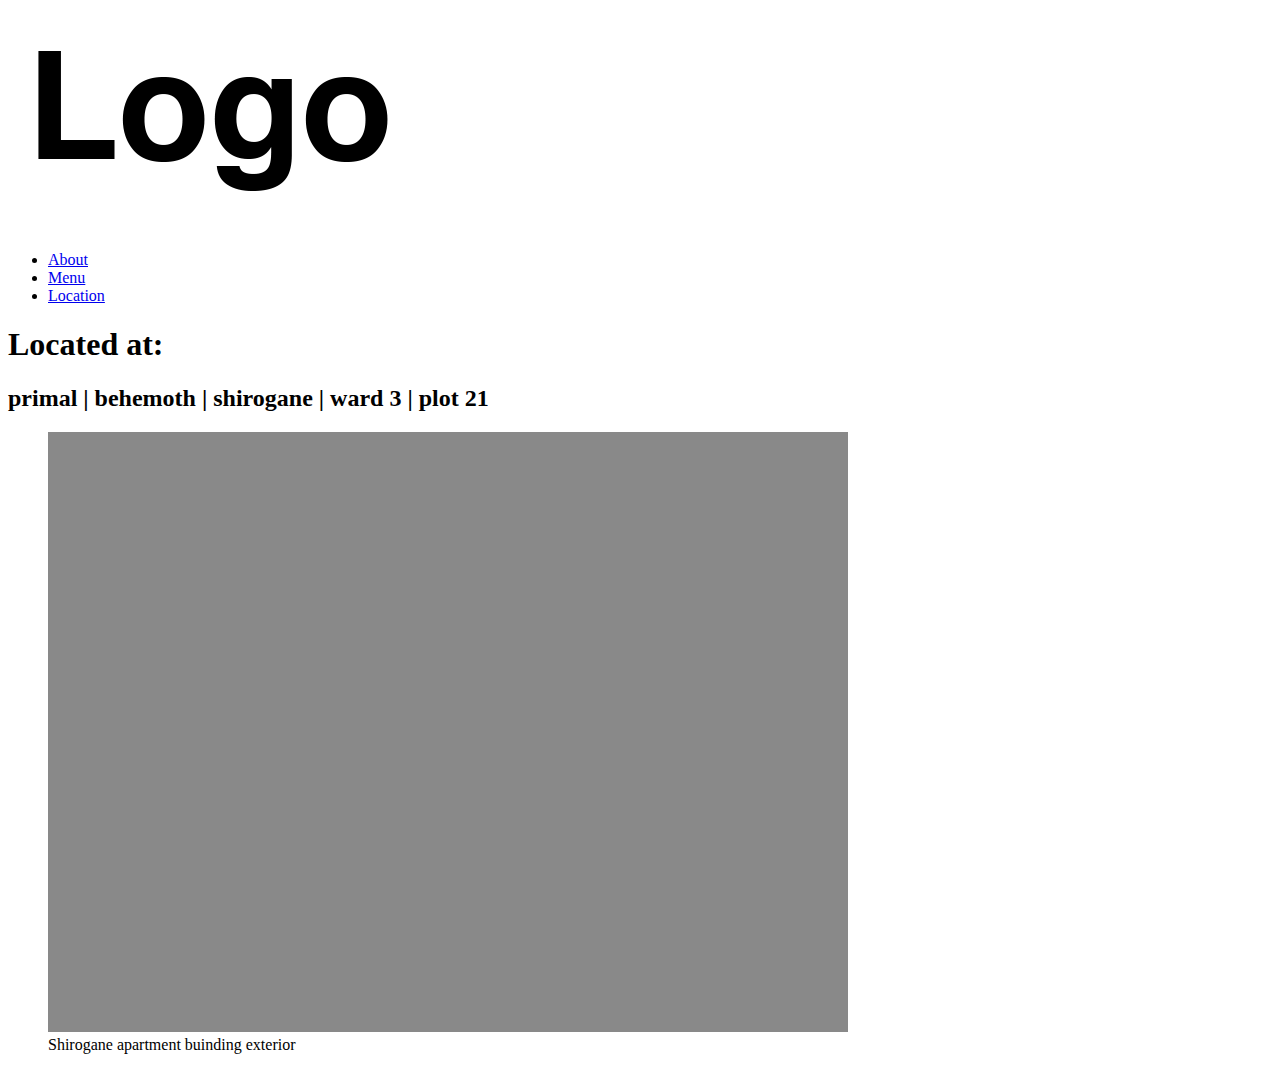
<file: grc338/website-content-hierarchy/location.html>
<!DOCTYPE html>
<html>
    <head>
        <meta charset="UTF-8" />
        <meta name="viewport" content="width=device-width, initial-scale=1" />
        <meta http-equiv="Cache-Control" content="no-cache, no-store, must-revalidate" />
        <meta http-equiv="Pragma" content="no-cache" />
        <meta http-equiv="Expires" content="0" />
        <title>The Lion's Den Tavern: Location</title>
    </head>
    <body>
        <header>
            <h1>
                <a href="index.html"><img src="logo.png" alt="Lion's Den Logo" /></a>
            </h1>
            <nav>
                <ul>
                    <li><a href="about.html">About</a></li>
                    <li><a href="menu.html">Menu</a></li>
                    <li><a href="location.html">Location</a></li>
                </ul>
            </nav>
        </header>

        <h1>Located at:</h1>
        <h2>primal | behemoth | shirogane | ward 3 | plot 21</h2>

        <figure>
            <img src="shirogane.jpg" alt="shirogane apartments" />
            <figcaption>Shirogane apartment buinding exterior</figcaption>
        </figure>
    </body>
</html>
</file>
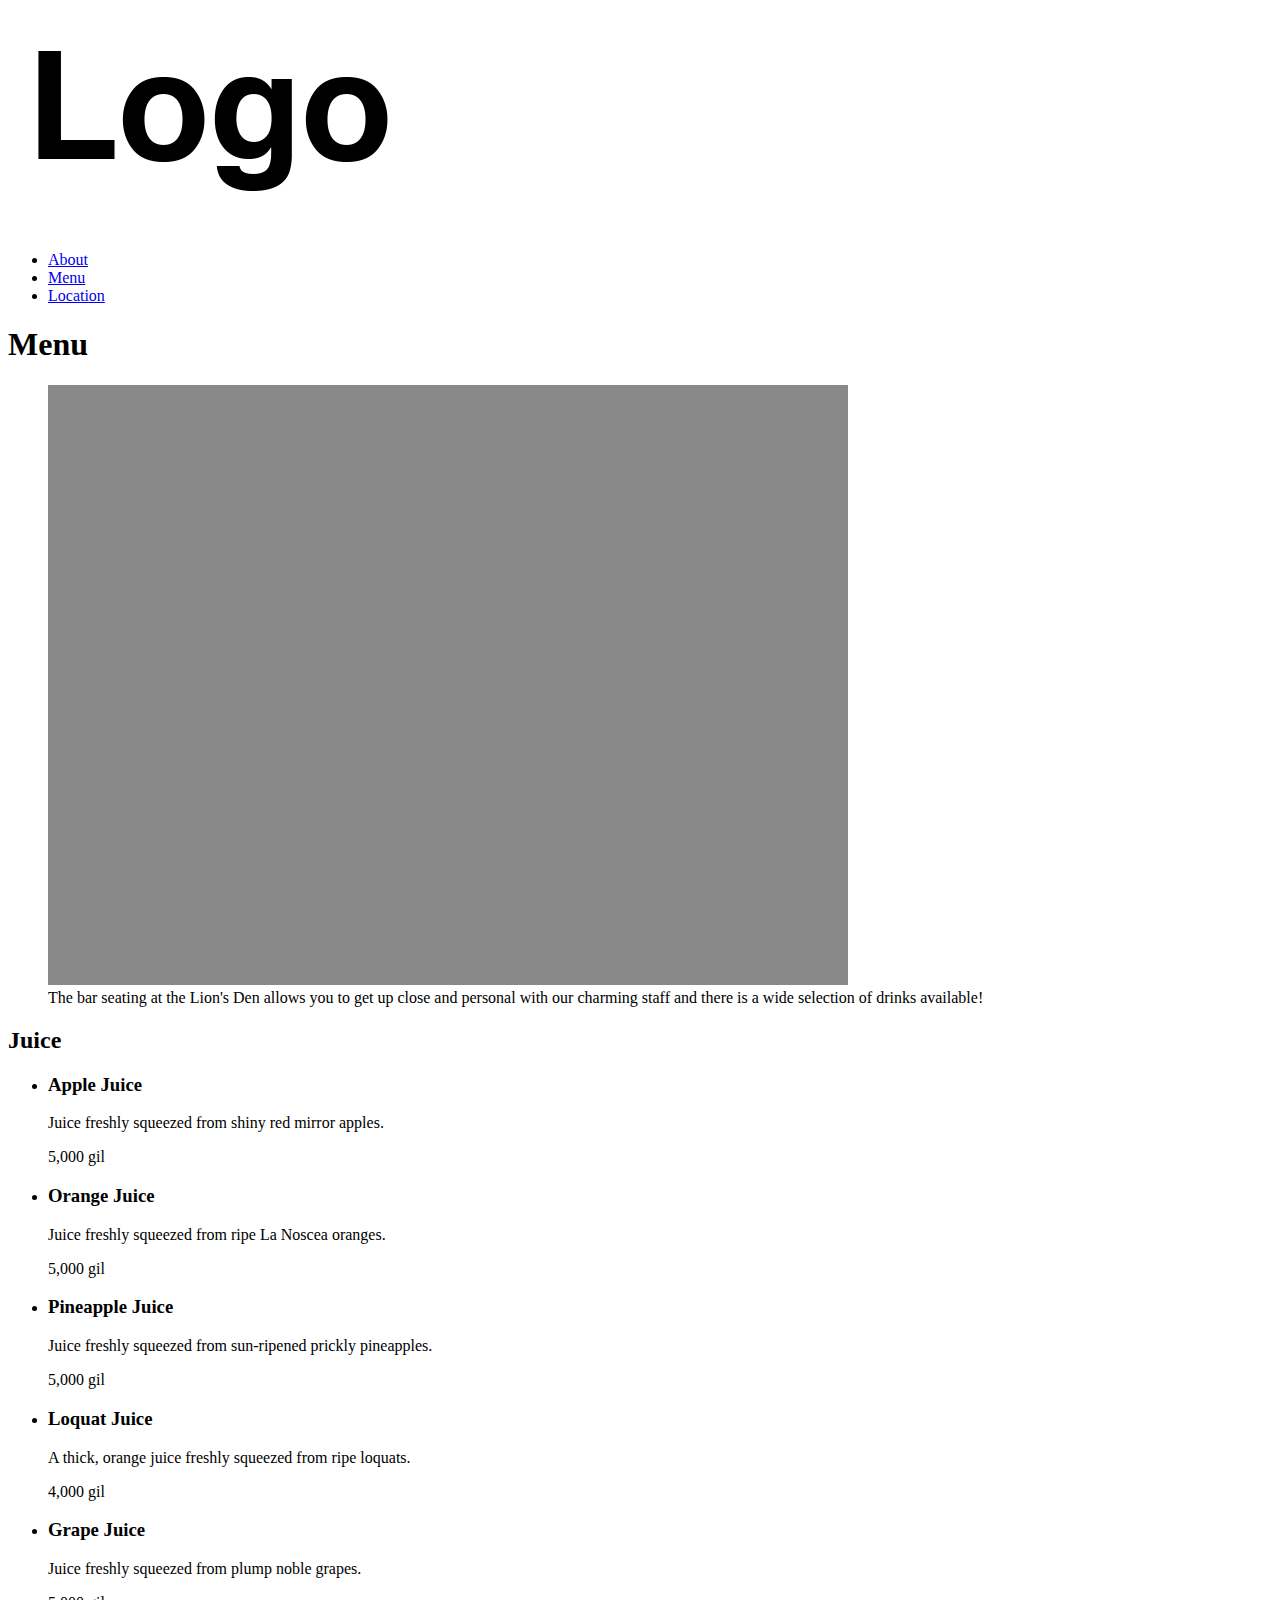
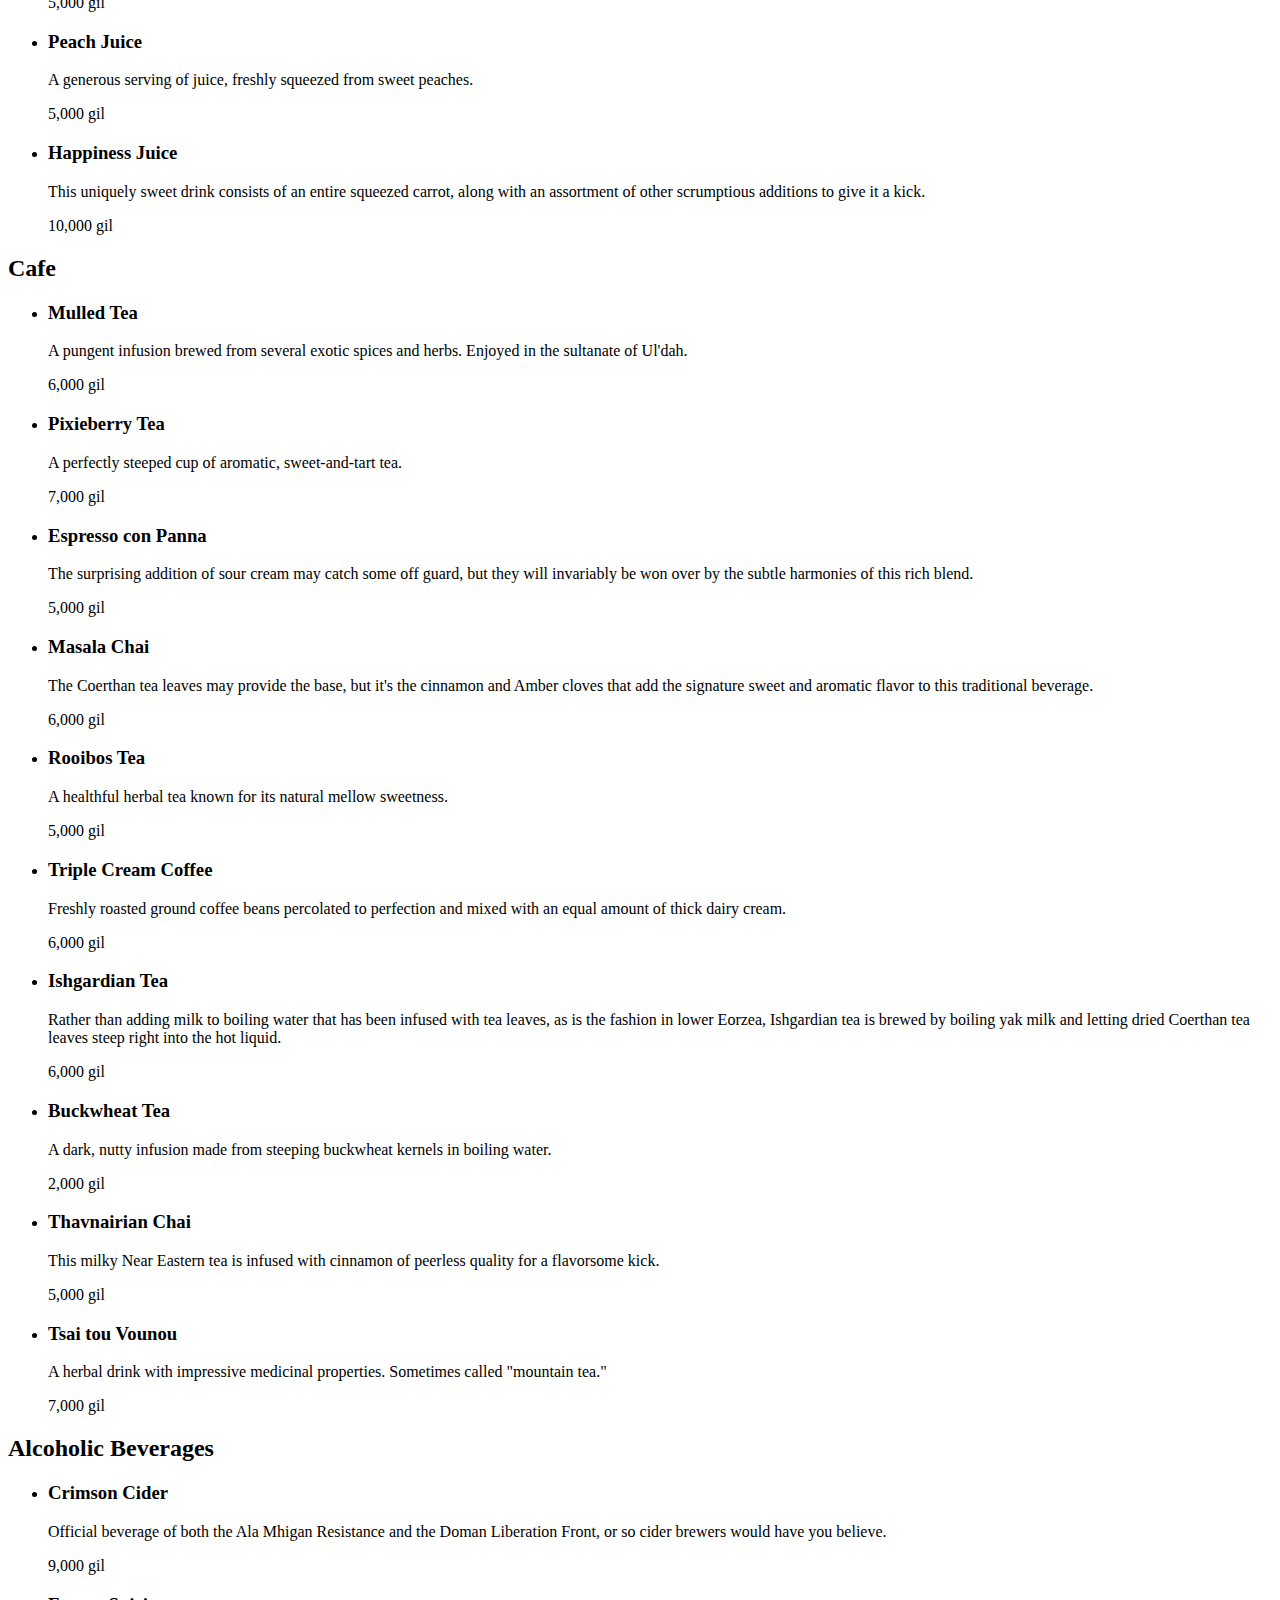
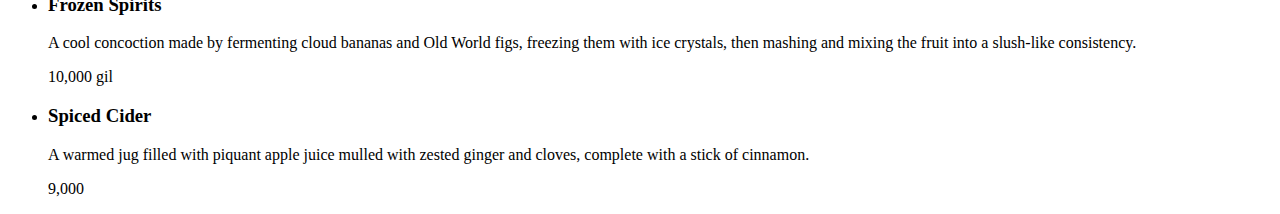
<file: grc338/website-content-hierarchy/menu.html>
<!DOCTYPE html>
<html>
    <head>
        <meta charset="UTF-8" />
        <meta name="viewport" content="width=device-width, initial-scale=1" />
        <meta http-equiv="Cache-Control" content="no-cache, no-store, must-revalidate" />
        <meta http-equiv="Pragma" content="no-cache" />
        <meta http-equiv="Expires" content="0" />
        <title>The Lion's Den Tavern: Menu</title>
    </head>
    <body>
        <header>
            <h1>
                <a href="index.html"><img src="logo.png" alt="Lion's Den Logo" /></a>
            </h1>
            <nav>
                <ul>
                    <li><a href="about.html">About</a></li>
                    <li><a href="menu.html">Menu</a></li>
                    <li><a href="location.html">Location</a></li>
                </ul>
            </nav>
        </header>
        <p></p>
        <h1>Menu</h1>
        <figure>
            <img src="bar.jpg" alt="Lion's den bar." />
            <figcaption>The bar seating at the Lion's Den allows you to get up close and personal with our charming staff and there is a wide selection of drinks available!</figcaption>
        </figure>
        <h2>Juice</h2>
        <ul>
            <li>
                <h3>Apple Juice</h3>
                <p>Juice freshly squeezed from shiny red mirror apples.</p>
                <p>5,000 gil</p>
            </li>
            <li>
                <h3>Orange Juice</h3>
                <p>Juice freshly squeezed from ripe La Noscea oranges.</p>
                <p>5,000 gil</p>
            </li>
            <li>
                <h3>Pineapple Juice</h3>
                <p>Juice freshly squeezed from sun-ripened prickly pineapples.</p>
                <p>5,000 gil</p>
            </li>
            <li>
                <h3>Loquat Juice</h3>
                <p>A thick, orange juice freshly squeezed from ripe loquats.</p>
                <p>4,000 gil</p>
            </li>
            <li>
                <h3>Grape Juice</h3>
                <p>Juice freshly squeezed from plump noble grapes.</p>
                <p>5,000 gil</p>
            </li>
            <li>
                <h3>Peach Juice</h3>
                <p>A generous serving of juice, freshly squeezed from sweet peaches.</p>
                <p>5,000 gil</p>
            </li>
            <li>
                <h3>Happiness Juice</h3>
                <p>This uniquely sweet drink consists of an entire squeezed carrot, along with an assortment of other scrumptious additions to give it a kick.</p>
                <p>10,000 gil</p>
            </li>
        </ul>
        <h2>Cafe</h2>
        <ul>
            <li>
                <h3>Mulled Tea</h3>
                <p>A pungent infusion brewed from several exotic spices and herbs. Enjoyed in the sultanate of Ul'dah.</p>
                <p>6,000 gil</p>
            </li>
            <li>
                <h3>Pixieberry Tea</h3>
                <p>A perfectly steeped cup of aromatic, sweet-and-tart tea.</p>
                <p>7,000 gil</p>
            </li>
            <li>
                <h3>Espresso con Panna</h3>
                <p>The surprising addition of sour cream may catch some off guard, but they will invariably be won over by the subtle harmonies of this rich blend.</p>
                <p>5,000 gil</p>
            </li>
            <li>
                <h3>Masala Chai</h3>
                <p>The Coerthan tea leaves may provide the base, but it's the cinnamon and Amber cloves that add the signature sweet and aromatic flavor to this traditional beverage.</p>
                <p>6,000 gil</p>
            </li>
            <li>
                <h3>Rooibos Tea</h3>
                <p>A healthful herbal tea known for its natural mellow sweetness.</p>
                <p>5,000 gil</p>
            </li>
            <li>
                <h3>Triple Cream Coffee</h3>
                <p>Freshly roasted ground coffee beans percolated to perfection and mixed with an equal amount of thick dairy cream.</p>
                <p>6,000 gil</p>
            </li>
            <li>
                <h3>Ishgardian Tea</h3>
                <p>
                    Rather than adding milk to boiling water that has been infused with tea leaves, as is the fashion in lower Eorzea, Ishgardian tea is brewed by boiling yak milk and letting dried Coerthan tea leaves steep right into the
                    hot liquid.
                </p>
                <p>6,000 gil</p>
            </li>
            <li>
                <h3>Buckwheat Tea</h3>
                <p>A dark, nutty infusion made from steeping buckwheat kernels in boiling water.</p>
                <p>2,000 gil</p>
            </li>
            <li>
                <h3>Thavnairian Chai</h3>
                <p>This milky Near Eastern tea is infused with cinnamon of peerless quality for a flavorsome kick.</p>
                <p>5,000 gil</p>
            </li>
            <li>
                <h3>Tsai tou Vounou</h3>
                <p>A herbal drink with impressive medicinal properties. Sometimes called "mountain tea."</p>
                <p>7,000 gil</p>
            </li>
        </ul>
        <h2>Alcoholic Beverages</h2>
        <ul>
            <li>
                <h3>Crimson Cider</h3>
                <p>Official beverage of both the Ala Mhigan Resistance and the Doman Liberation Front, or so cider brewers would have you believe.</p>
                <p>9,000 gil</p>
            </li>
            <li>
                <h3>Frozen Spirits</h3>
                <p>A cool concoction made by fermenting cloud bananas and Old World figs, freezing them with ice crystals, then mashing and mixing the fruit into a slush-like consistency.</p>
                <p>10,000 gil</p>
            </li>
            <li>
                <h3>Spiced Cider</h3>
                <p>A warmed jug filled with piquant apple juice mulled with zested ginger and cloves, complete with a stick of cinnamon.</p>
                <p>9,000</p>
            </li>
        </ul>
    </body>
</html>
</file>
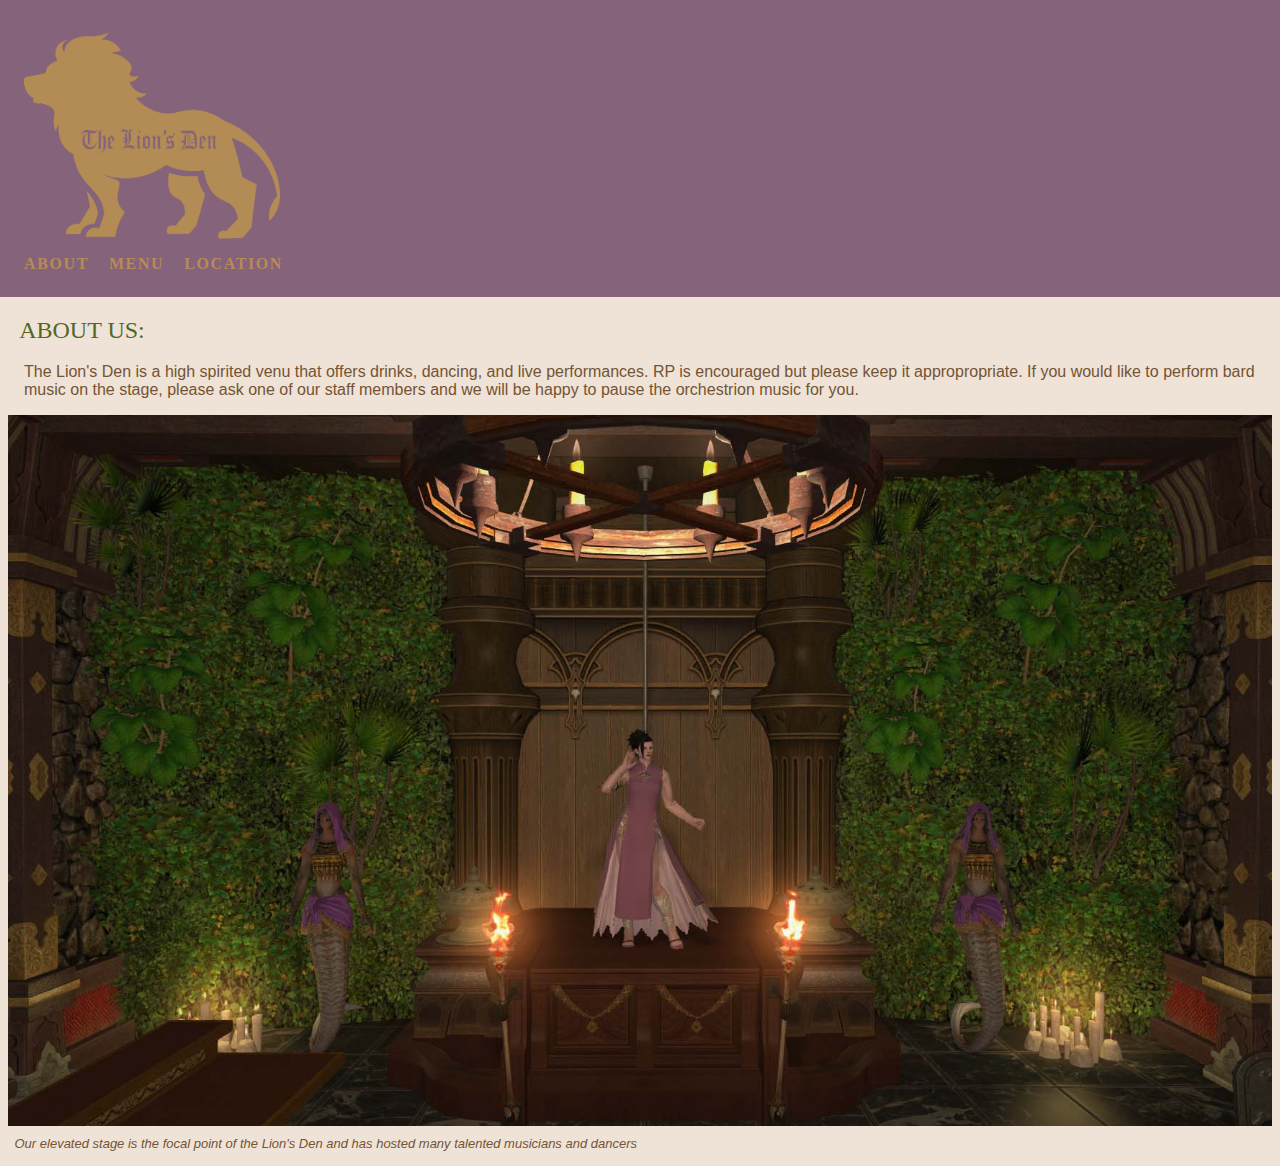
<file: grc338/website-mobile-first/about.html>
<!DOCTYPE html>
<html>
    <head>
        <meta charset="UTF-8" />
        <meta name="viewport" content="width=device-width, initial-scale=1" />
        <meta http-equiv="Cache-Control" content="no-cache, no-store, must-revalidate" />
        <meta http-equiv="Pragma" content="no-cache" />
        <meta http-equiv="Expires" content="0" />
        <link rel="stylesheet" type="text/css" href="style.css" />
        <title>The Lion's Den Tavern: About</title>
    </head>
    <body>
        <header>
            <h1>
                <a href="index.html"><img src="logo.png" alt="Lion's Den Logo" /></a>
            </h1>
            <nav>
                <ul>
                    <li><a href="about.html">About</a></li>
                    <li><a href="menu.html">Menu</a></li>
                    <li><a href="location.html">Location</a></li>
                </ul>
            </nav>
        </header>
        <h2>About Us:</h2>
        <p>
            The Lion's Den is a high spirited venu that offers drinks, dancing, and live performances. RP is encouraged but please keep it appropropriate. If you would like to perform bard music on the stage, please ask one of our staff
            members and we will be happy to pause the orchestrion music for you.
        </p>
        <figure>
            <img src="stage.jpg" alt="elevated stage in the Lion's Den tavern" />
            <figcaption>Our elevated stage is the focal point of the Lion's Den and has hosted many talented musicians and dancers</figcaption>
        </figure>
    </body>
</html>
</file>
<file: grc338/restaurantmenucss/style.css>
/* CSS DOCUMENT*/
*
{
    background-color: antiquewhite
}
h1 {
    color: darkred;
}
h2 {
    color: darkorange;
}
h3 {
    color: green;
}
p {
    color: blueviolet;
    font-family: sans-serif;
}
</file>
<file: grc338/website-mobile-first/style.css>
/*CSS DOCUMENT*/

html, body, div, span, applet, object, iframe,h1, h2, h3, h4, h5, h6, p, blockquote, pre,a, abbr, acronym, address, big, cite, code,del, dfn, em, img, ins, kbd, q, s, samp,small, strike, strong, sub, sup, tt, var,b, u, i, center,dl, dt, dd, ol, ul, li,fieldset, form, label, legend,table, caption, tbody, tfoot, thead, tr, th, td,article, aside, canvas, details, embed, figure, figcaption, footer, header, hgroup, menu, nav, output, ruby, section, summary,time, mark, audio, video {margin: 0;	padding: 0;	border: 0;	vertical-align: baseline;} /*My edited version of the Eric Meyer’s reset tool. You may want to include this in all of your future CSS files. */

img {
    width: 100%;
}

body {
    background-color: rgb(238, 227, 214);
}

div.container {
    background-color: rgb(255, 255, 255);
    max-width: 75em;
    margin: auto;
}

header {
    background-color: rgb(132, 99, 123);
    padding: 2em 1.5em 1.5em 1.5em;
}

figure {
    padding: 0.5em;
}

main {
    padding: 0.5em;
}

h1 {
    color: rgb(84, 103, 37);
    font-family: Sutro, serif;
    font-weight: 700;
    font-style: normal;
    margin-bottom: 0.25em;
    width: 8em;
}

h2 {
    color: rgb(84, 103, 37);
    font-family: Sutro, serif;
    font-weight: 300;
    font-style: normal;
    margin: 0.8em;
    text-transform: uppercase;
}

h3 {
    font-family: Sutro, serif;
    font-weight: 300;
    font-style: normal;
    color: rgb(132, 99, 123);
    margin: 1.5em 1.5em 0.5em 1.5em;
    letter-spacing: 0.1em;
}

p {
    font-family: poppins, sans-serif;
    font-weight: 400;
    font-style: normal;
    color: rgb(117, 83, 53);
    margin: 1em 1.5em 0.5em 1.5em;
}

.price {
    font-family: Sutro, serif;
}

li {
    list-style-type: none;
}

figcaption {
    font-family: poppins, sans-serif;
    font-weight: 400;
    font-style: italic;
    font-size: small;
    color: rgb(117, 83, 53);
    padding: 0.5em;
}

nav ul li {
    display: inline;
    list-style-type: none;
    margin-right: 1em;
    font-family: Sutro, serif;
    font-weight: bold;
    font-size: 1.4;
    text-transform: uppercase;
    letter-spacing: 0.1em;
}

nav ul li a {
    color: rgb(183, 139, 86);
    text-decoration: none;
}

nav ul li a:hover {
    color: rgb(206, 193, 202);
}

/*Please don’t change this CSS stylesheet for the content hierarchy assginment */
</file>
<file: styles-contact.css>
/*This is my 318 CONTACT PAGE using Eric Meyer's reset at the top of my page -- your CSS starts on line 56 */



/* http://meyerweb.com/eric/tools/css/reset/ 
   v2.0 | 20110126
   License: none (public domain)
*/

html, body, div, span, applet, object, iframe,
h1, h2, h3, h4, h5, h6, p, blockquote, pre,
a, abbr, acronym, address, big, cite, code,
del, dfn, em, img, ins, kbd, q, s, samp,
small, strike, strong, sub, sup, tt, var,
b, u, i, center,
dl, dt, dd, ol, ul, li,
fieldset, form, label, legend,
table, caption, tbody, tfoot, thead, tr, th, td,
article, aside, canvas, details, embed, 
figure, figcaption, footer, header, hgroup, 
menu, nav, output, ruby, section, summary,
time, mark, audio, video {
	margin: 0;
	padding: 0;
	border: 0;
	font-size: 100%;
	font: inherit;
	vertical-align: baseline;
}
/* HTML5 display-role reset for older browsers */
article, aside, details, figcaption, figure, 
footer, header, hgroup, menu, nav, section {
	display: block;
}
body {
	line-height: 1;
}
ol, ul {
	list-style: none;
}
blockquote, q {
	quotes: none;
}
blockquote:before, blockquote:after,
q:before, q:after {
	content: '';
	content: none;
}
table {
	border-collapse: collapse;
	border-spacing: 0;
}



/* ---------- Hello, my name is Fern Stuart and this is the beginning of my CONTACT PAGE CSS for 201 Digital Publishing November 2020 ------------ */

html, body {
  height: 100%;
  width: 100%;
  padding: 0;
  margin: 0;
  background: url(images/Fern_bg.jpg) 
      center center fixed no-repeat;
    background-size: cover;
	
	
}

.center {
    width: 800px;
	padding: 2%;
    margin: 100px auto;
 	background: rgba(204, 204, 102, .65); /*this uses opacity of 75% for the background color*/
	text-align: center;
}

   
#logo {
    margin-bottom: 50px;
    margin-top: 40px;
	text-align: center;
}

h1 {
	font-family: modula-serif, serif;
	font-size: 2em;
    margin: 0px auto 10px auto;
    color: #4d4d00;
}

h2 {
    font-family: modula-serif, serif;
    font-weight: 400;
    font-style: normal;
	font-size: 1.5em;
    line-height: 1.4;
    color: #4d4d00;
    padding: 0px 0px;
    margin: 0px auto 25px auto;
}

p {
	font-family: garamond, serif;
	font-size: 1.2em;
    line-height: 1.6;
    color: #4d4d00;
}

nav{
    font-family: garamond;
    font-size: 1.2em;
    width: 400px;
    margin: 0 auto;
    border-width: 3px 0;
    text-align: center;
    margin-top: 2em;   
    }
    
nav li{
    display:inline; 
    }    

nav a{
    display:inline-block;
    padding: 10px;
    }

a{  
    color:#a35229;
    text-decoration: none;
    font-weight: bold;
    }
a:hover{
    color:#cccc66;
    background:#d6855c;
    }
</file>
